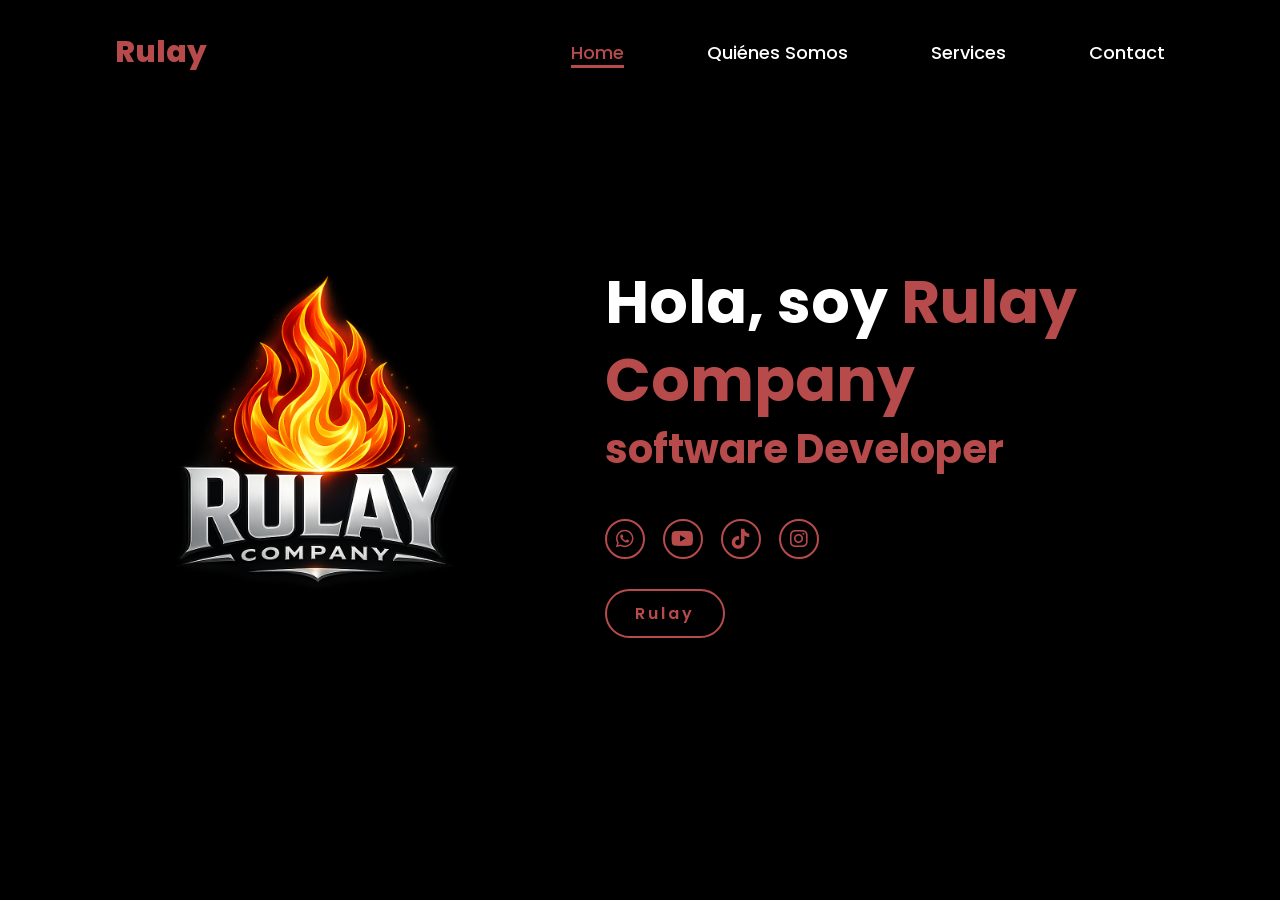
<file: index.html>
<!DOCTYPE html>
<html lang="en">
    
<head>
    <meta charset="UTF-8">
    <meta name="viewport" content="width=device-width, initial-scale=1.0">
    <link rel="stylesheet" href="https://cdnjs.cloudflare.com/ajax/libs/font-awesome/6.5.2/css/all.min.css">
    <link rel="stylesheet" href="style.css">
    <title>Rulay Company</title>
</head>
<body>
    <header>
        <a href="#" class="logo">Rulay </a>

        <nav>
            <a href="#" class="active"> Home</a>
            <a href="#" ></a>
            <a href="/Quiénes Somos/index.html" >Quiénes Somos</a>
            <a href="#" ></a>
            <a href="./pagina-mantenimiento/maintenance.html" >Services</a>
            <a href="#" ></a>
            <a href="#" >Contact</a>
        </nav>
    </header>
    <section class="home">
        <div class="home-img">
            <img src="./1.png" alt="">
        </div>
        <div class="home-content">
            <h1>Hola, soy <span>Rulay Company</span></h1>
            <h3 class="typing-text"> <span></span></h3>
            <p></p>
            <div class="social-icons">
                <a href="https://w.app/rulaycompany"><i class="fa-brands fa-whatsapp"></i></a>
                <a href="https://www.youtube.com/@Rulaycompany"><i class="fa-brands fa-youtube"></i></a>
                <a href="https://www.tiktok.com/@rulay_company"><i class="fa-brands fa-tiktok"></i></a>
                <a href="https://www.instagram.com/rulaycompany/"><i class="fa-brands fa-instagram"></i></a>
                
            </div>
            <a href="./Quiénes Somos/index.html" class="btn">Rulay</a>
        </div>
    </section>
</body>
</html>
</file>
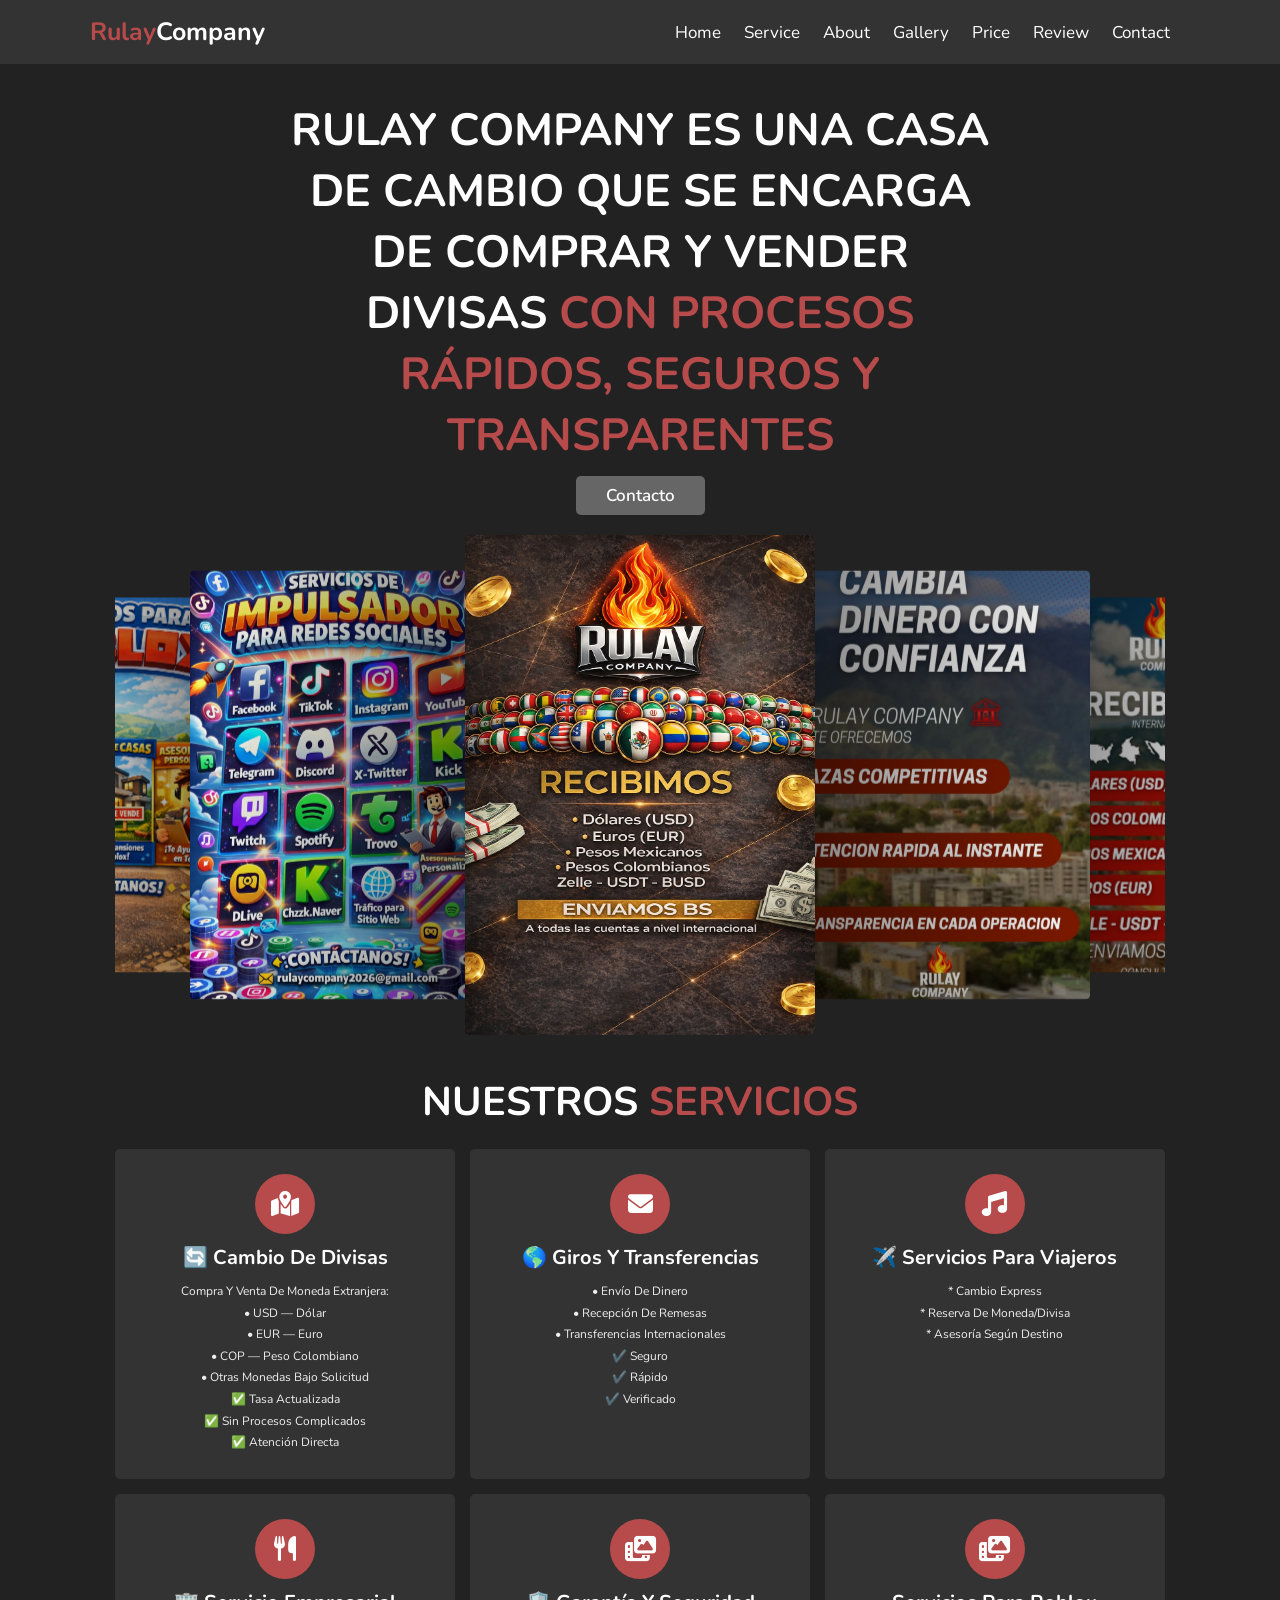
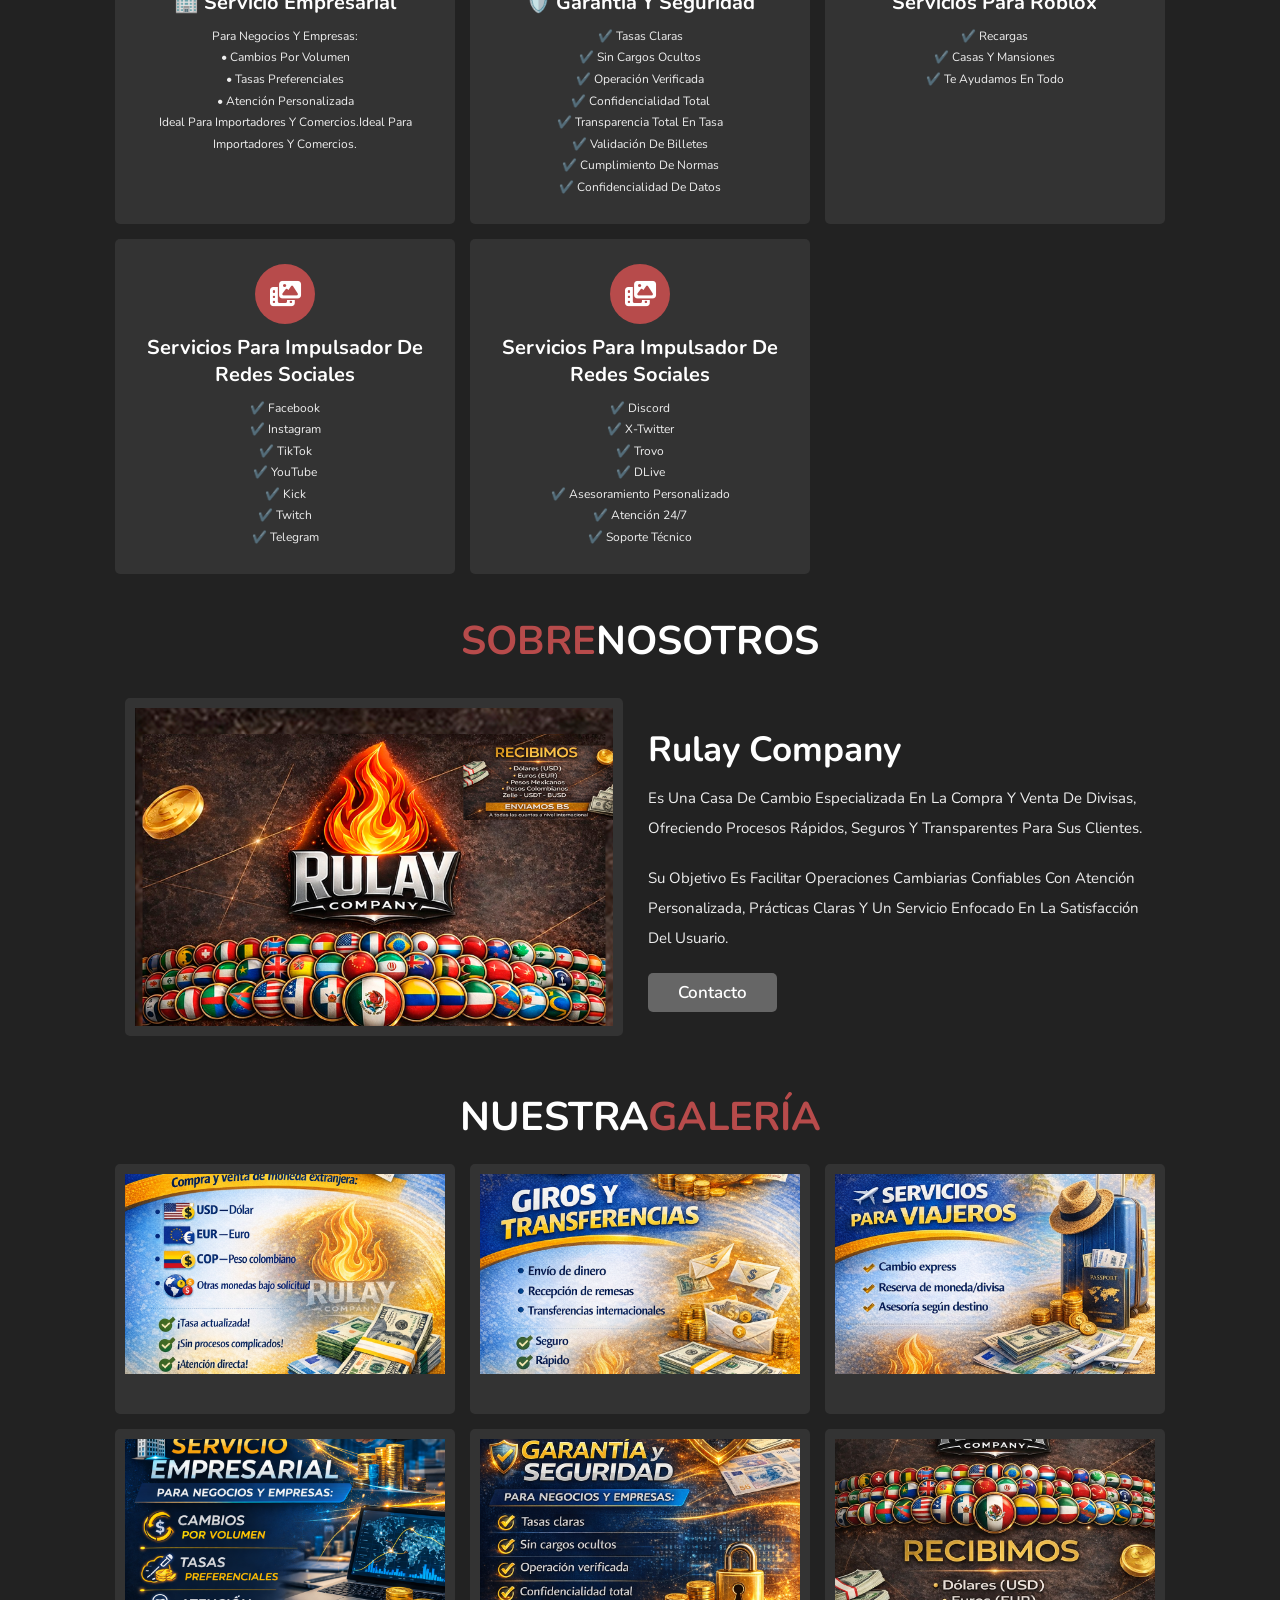
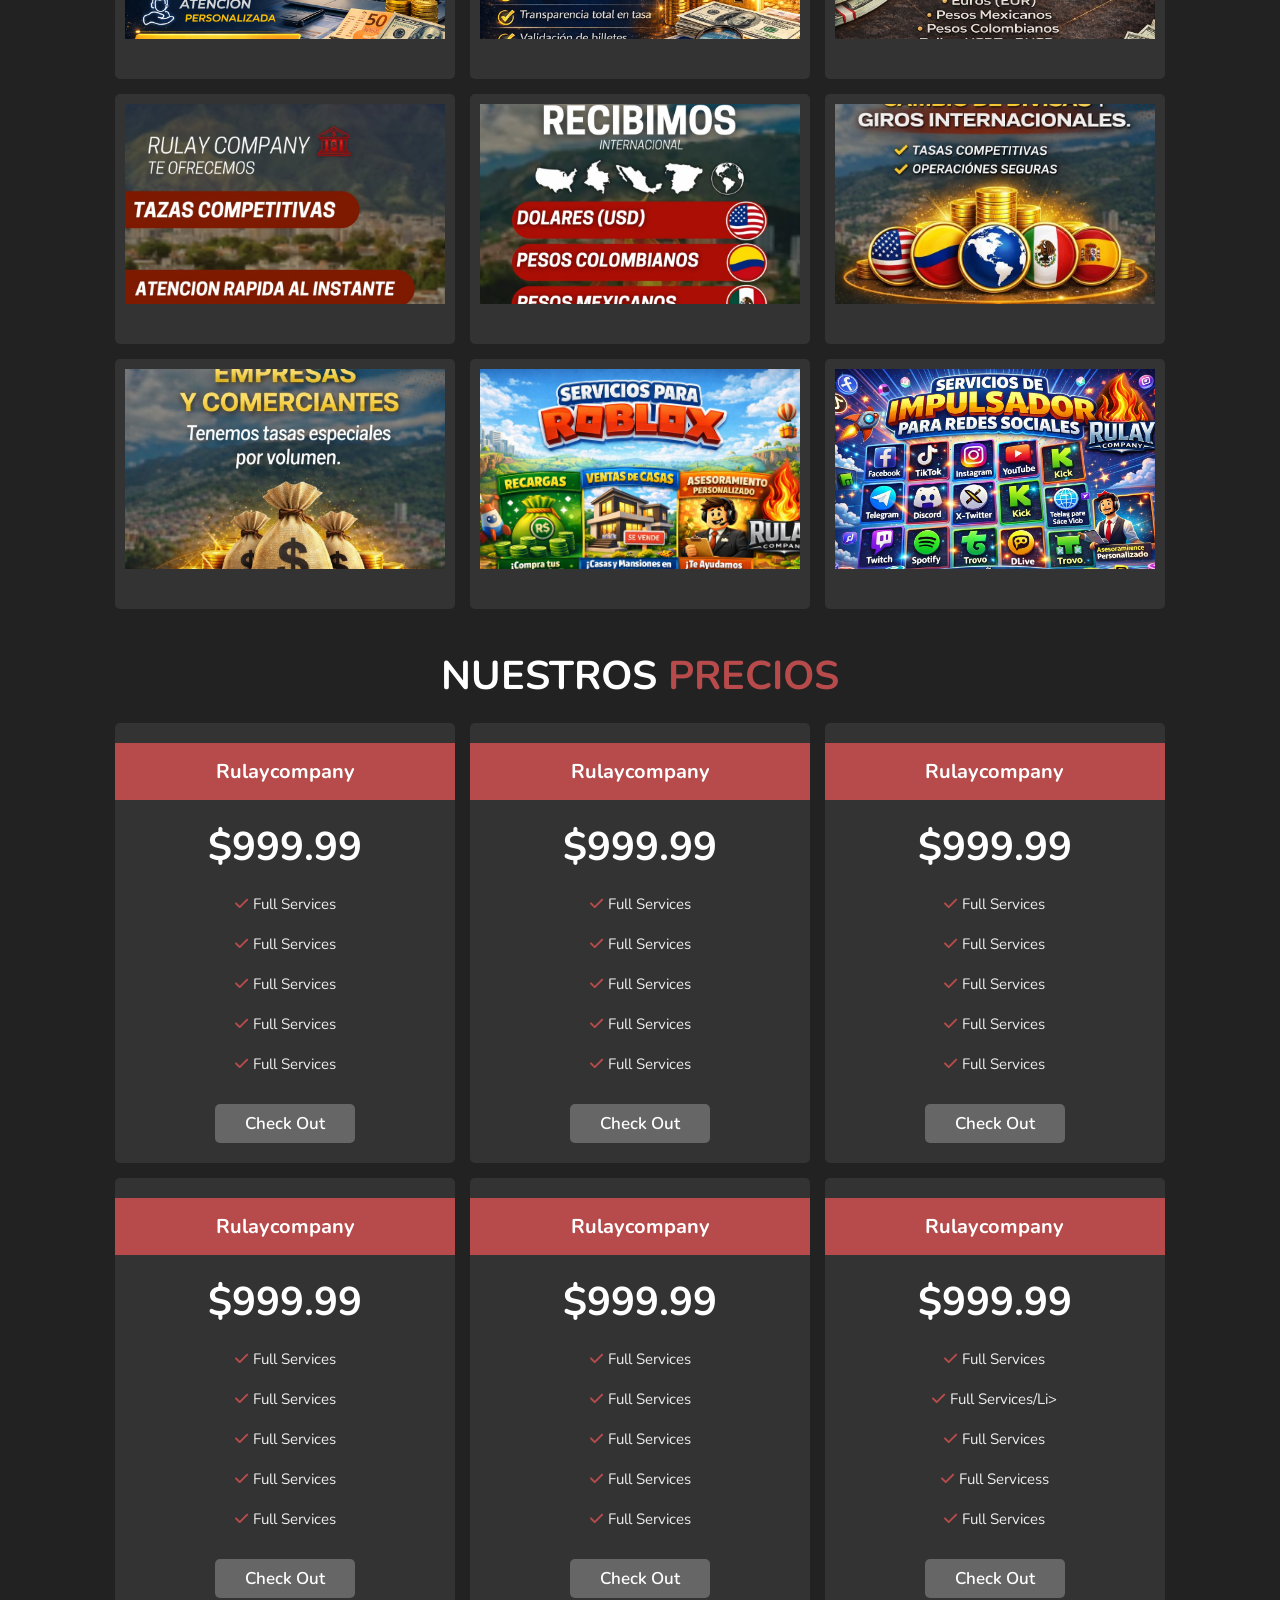
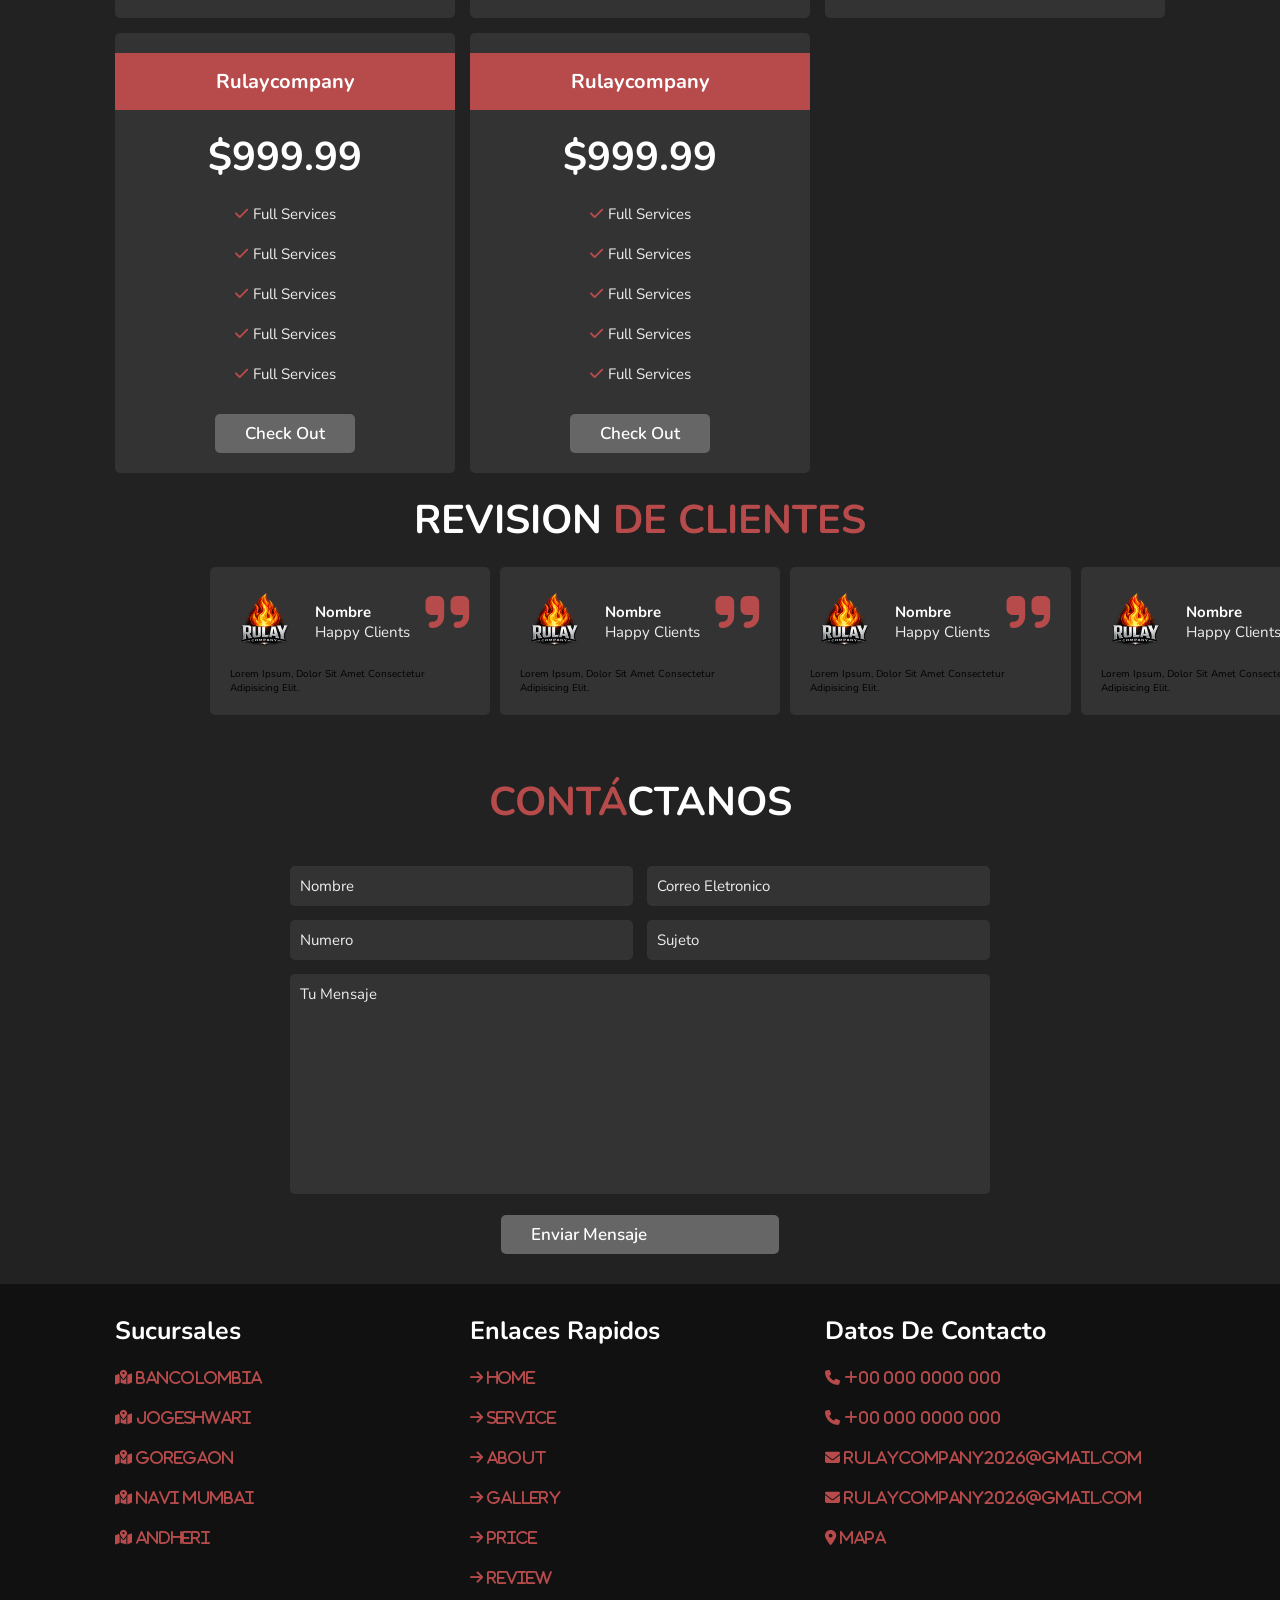
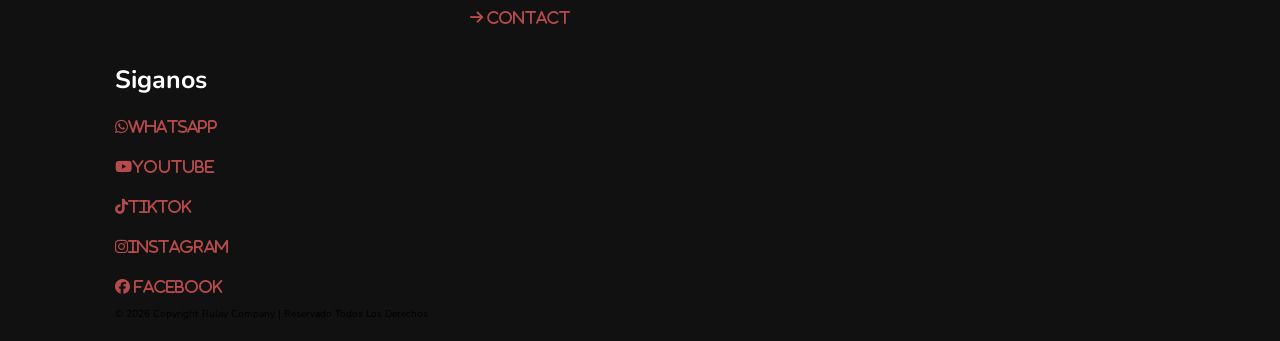
<file: Quiénes Somos/index.html>
<!DOCTYPE html>
<html lang="en">
<head>
    <meta charset="UTF-8">
    <meta http-equiv="x-UA-Compatible" content="IE-edge">
    <meta name="viewport" content="width= , initial-scale=1.0">
    <title>Rulay Company</title>

    <link rel="stylesheet" href="https://cdn.jsdelivr.net/npm/swiper@10/swiper-bundle.min.css"/>


    <link rel="stylesheet" href="https://cdnjs.cloudflare.com/ajax/libs/font-awesome/6.4.2/css/all.min.css">

    <link rel="stylesheet" href="css/style.css">

</head>
<body>

    <header class="header">

        <a href="#" class="logo"><span>Rulay</span>Company</a>
        <link rel="shortcut icon" href="./imagenes/Tech_savvy-removebg-preview.png" type="image/x-icon">

        <nav class="navbar">
            <a href="/index.html">home</a>
            <a href="service">service</a>
            <a href="about">about</a>
            <a href="gallery">gallery</a>
            <a href="price">price</a>
            <a href="review">review</a>
            <a href="https://w.app/rulaycompany">contact</a>
        </nav>

        <div id="menu-bars" class="fas fa-bars"></div>

    </header>

    <section class="home" id="home">
 
        <div class="content">
            <h3>Rulay Company es una casa de cambio que se encarga de comprar y vender divisas <span> con procesos rápidos, seguros y transparentes   </span></h3>

            <a href="https://wa.me/message/JKWESGCBJ3YZD1" class="btn">contacto</a>
        </div>
        
        <div class="swiper mySwiper home-slider">
            <div class="swiper-wrapper">
                <div class="swiper-slide"><img src="./imagenes/000.jpeg" alt=""></div>
                <div class="swiper-slide"><img src="./imagenes/main.jpeg" alt=""></div>
                <div class="swiper-slide"><img src="./imagenes/mai.jpeg" alt=""></div>
                <div class="swiper-slide"><img src="./imagenes/ma.jpeg" alt=""></div>
                <div class="swiper-slide"><img src="./imagenes/m.jpeg" alt=""></div>
                <div class="swiper-slide"><img src="./imagenes/222.png" alt=""></div> 
                <div class="swiper-slide"><img src="./imagenes/333.png" alt=""></div>
            </div>
        </div>
    </section>

    <section class="service" id="service">
        <h1 class="heading"> nuestros <span>servicios</span></h1>

        <div class="box-container">
            <div class="box">
                <i class="fas fa-map-marked-alt"></i>
                <h3>🔄 Cambio de Divisas</h3>
                <p>Compra y venta de moneda extranjera:</p>
                <p>• USD — Dólar</p>
                <p>• EUR — Euro</p>
                <p>• COP — Peso colombiano</p>
                <p>• Otras monedas bajo solicitud</p>
                <p>✅ Tasa actualizada</p>
                <p>✅ Sin procesos complicados</p>
                <p>✅ Atención directa</p>
            </div>

            <div class="box">
                <i class="fas fa-envelope"></i>
                <h3>🌎 Giros y Transferencias </h3>
                <p>• Envío de dinero</p>
                <p>• Recepción de remesas</p>
                <p>• Transferencias internacionales</p>
                <p>✔️ Seguro</p>
                <p>✔️ Rápido</p>
                <p>✔️ Verificado</p>
            </div>

            <div class="box">
                <i class="fas fa-music"></i>
                <h3>✈️ Servicios para Viajeros</h3>
                <p>* Cambio express </p>
                <p>* Reserva de moneda/divisa</p>
                <p>* Asesoría según destino</p>
            </div>
            
            <div class="box">
                <i class="fas fa-utensils"></i>
                <h3>🏢 Servicio Empresarial</h3>
                <p>Para negocios y empresas:</p>
                <p>• Cambios por volumen</p>
                <p>• Tasas preferenciales</p>
                <p>• Atención personalizada</p>
                <p>Ideal para importadores y comercios.Ideal para importadores y comercios.</p>
            </div>
            
            <div class="box">
                <i class="fas fa-photo-video"></i>
                <h3>🛡️ Garantía y Seguridad</h3>
                <p>✔️ Tasas claras </p>
                <p>✔️ Sin cargos ocultos </p>
                <p>✔️ Operación verificada </p>
                <p>✔️ Confidencialidad total </p>
                <p>✔️ Transparencia total en tasa </p>
                <p>✔️ Validación de billetes </p>
                <p>✔️ Cumplimiento de normas </p>
                <p>✔️ Confidencialidad de datos </p>
            </div>
            
            <div class="box">
                <i class="fas fa-photo-video"></i>
                <h3>Servicios Para Roblox </h3>
                <p>✔️ Recargas</p>
                <p>✔️ Casas y Mansiones</p>
                <p>✔️ Te Ayudamos en Todo</p>
                <p></p>
            </div>

            <div class="box">
                <i class="fas fa-photo-video"></i>
                <h3>Servicios Para Impulsador de Redes Sociales</h3>
                <p>✔️ Facebook</p>
                <p>✔️ Instagram</p>
                <p>✔️ TikTok</p>
                <p>✔️ YouTube</p>
                <p>✔️ Kick</p>
                <p>✔️ Twitch</p>
                <p>✔️ Telegram</p>
                <p></p>
            </div>

             <div class="box">
                <i class="fas fa-photo-video"></i>
                <h3>Servicios Para Impulsador de Redes Sociales</h3>
                
                <p>✔️ Discord</p>
                <p>✔️ X-Twitter</p>
                <p>✔️ Trovo</p>
                <p>✔️ DLive</p>
                <p>✔️ Asesoramiento Personalizado</p>
                <p>✔️ Atención 24/7</p>
                <p>✔️ Soporte Técnico</p>
                <p></p>
            </div>

          
        </div>
    </section>
    
    <section class="about" id="about">

        <h1 class="heading"><span>sobre</span>nosotros</h1>

        <div class="row">

            <div class="image">
                <img src="./imagenes/00.png" alt="">
            </div>

            <div class="content">
                <h3>Rulay Company</h3>
                <p>es una casa de cambio especializada en la compra y venta de divisas, ofreciendo procesos rápidos, seguros y transparentes para sus clientes.</p>
                <p>Su objetivo es facilitar operaciones cambiarias confiables con atención personalizada, prácticas claras y un servicio enfocado en la satisfacción del usuario.</p>
                <a href="https://wa.me/message/JKWESGCBJ3YZD1" class="btn">contacto</a>
            </div>
        </div>
    </section>

    <section class="gallery" id="gallery">

        <h1 class="heading">nuestra<span>galería</span></h1>


        <div class="box-container">

            <div class="box">
                <img src="./imagenes/Servicios/Cambio de Divisas.png" alt="">
                <h3 class="title">COMPRA Y VENTA </h3>
                <div class="icons">
                    <a href="#" class="fas fa-heart"></a>
                    <a href="#" class="fas fa-share"></a>
                    <a href="#" class="fas fa-eye"></a>
                </div>
            </div>

            <div class="box">
                <img src="./imagenes/Servicios/Giros y Transferencias.png" alt="">
                <h3 class="title">GIROS INTERNACIONALES </h3>
                <div class="icons">
                    <a href="#" class="fas fa-heart"></a>
                    <a href="#" class="fas fa-share"></a>
                    <a href="#" class="fas fa-eye"></a>
                </div>
            </div>

            <div class="box">
                <img src="./imagenes/Servicios/Servicios para Viajeros.png" alt="">
                <h3 class="title">SERVICIOS PARA VIAJEROS </h3>
                <div class="icons">
                    <a href="#" class="fas fa-heart"></a>
                    <a href="#" class="fas fa-share"></a>
                    <a href="#" class="fas fa-eye"></a>
                </div>
            </div>

            <div class="box">
                <img src="./imagenes/Servicios/Servicio Empresarial 1.png" alt="">
                <h3 class="title">SERVICIOS EMPRESARIAL </h3>
                <div class="icons">
                    <a href="#" class="fas fa-heart"></a>
                    <a href="#" class="fas fa-share"></a>
                    <a href="#" class="fas fa-eye"></a>
                </div>
            </div>

            <div class="box">
                <img src="./imagenes/Servicios/Garantía y Seguridad.png" alt="">
                <h3 class="title">GARANTIA Y SEGURIDAD </h3>
                <div class="icons">
                    <a href="#" class="fas fa-heart"></a>
                    <a href="#" class="fas fa-share"></a>
                    <a href="#" class="fas fa-eye"></a>
                </div>
            </div>

            <div class="box">
                <img src="imagenes/000.jpeg" alt="">
                <h3 class="title">RECIBIMOS</h3>
                <div class="icons">
                    <a href="#" class="fas fa-heart"></a>
                    <a href="#" class="fas fa-share"></a>
                    <a href="#" class="fas fa-eye"></a>
                </div>
            </div>

            <div class="box">
                <img src="imagenes/main.jpeg" alt="">
                <h3 class="title">TAZAS COMPETITIVAS </h3>
                <div class="icons">
                    <a href="#" class="fas fa-heart"></a>
                    <a href="#" class="fas fa-share"></a>
                    <a href="#" class="fas fa-eye"></a>
                </div>
            </div>

            <div class="box">
                <img src="imagenes/mai.jpeg" alt="">
                <h3 class="title">RECIBIMOS </h3>
                <div class="icons">
                    <a href="#" class="fas fa-heart"></a>
                    <a href="#" class="fas fa-share"></a>
                    <a href="#" class="fas fa-eye"></a>
                </div>
            </div>

            <div class="box">
                <img src="imagenes/ma.jpeg" alt="">
                <h3 class="title">GIROS INTERNACIONALES</h3>
                <div class="icons">
                    <a href="#" class="fas fa-heart"></a>
                    <a href="#" class="fas fa-share"></a>
                    <a href="#" class="fas fa-eye"></a>
                </div>
            </div>

            <div class="box">
                <img src="imagenes/m.jpeg" alt="">
                <h3 class="title">SERVICIOS EMPRESARIAL</h3>
                <div class="icons">
                    <a href="#" class="fas fa-heart"></a>
                    <a href="#" class="fas fa-share"></a>
                    <a href="#" class="fas fa-eye"></a>
                </div>
            </div>

            <div class="box">
                <img src="imagenes/22.png" alt="">
                <h3 class="title">ROBLOX</h3>
                <div class="icons">
                    <a href="#" class="fas fa-heart"></a>
                    <a href="#" class="fas fa-share"></a>
                    <a href="#" class="fas fa-eye"></a>
                </div>
            </div>

            <div class="box">
                <img src="imagenes/33.png" alt="">
                <h3 class="title">REDES SOCIALES</h3>
                <div class="icons">
                    <a href="#" class="fas fa-heart"></a>
                    <a href="#" class="fas fa-share"></a>
                    <a href="#" class="fas fa-eye"></a>
                </div>
            </div>


        </div>
    </section>

    <section class="price" id="price">
        
        <h1 class="heading"> nuestros <span>precios</span></h1>

        <div class="box-container">

            <div class="box">
                <h3 class="title">rulaycompany</h3>
                <h3 class="amount">$999.99</h3>
                <ul>
                    <li><i class="fas fa-check"></i>full services</li>
                    <li><i class="fas fa-check"></i>full services</li>
                    <li><i class="fas fa-check"></i>full services</li>
                    <li><i class="fas fa-check"></i>full services</li>
                    <li><i class="fas fa-check"></i>full services</li>
                </ul>
                <a href="#" class="btn">check out</a>
            </div>

            <div class="box">
                <h3 class="title">rulaycompany</h3>
                <h3 class="amount">$999.99</h3>
                <ul>
                    <li><i class="fas fa-check"></i>full services</li>
                    <li><i class="fas fa-check"></i>full services</li>
                    <li><i class="fas fa-check"></i>full services</li>
                    <li><i class="fas fa-check"></i>full services</li>
                    <li><i class="fas fa-check"></i>full services</li>
                </ul>
                <a href="#" class="btn">check out</a>
            </div>

            <div class="box">
                <h3 class="title">rulaycompany</h3>
                <h3 class="amount">$999.99</h3>
                <ul>
                    <li><i class="fas fa-check"></i>full services</li>
                    <li><i class="fas fa-check"></i>full services</li>
                    <li><i class="fas fa-check"></i>full services</li>
                    <li><i class="fas fa-check"></i>full services</li>
                    <li><i class="fas fa-check"></i>full services</li>
                </ul>
                <a href="#" class="btn">check out</a>
            </div>

            <div class="box">
                <h3 class="title">rulaycompany</h3>
                <h3 class="amount">$999.99</h3>
                <ul>
                    <li><i class="fas fa-check"></i>full services</li>
                    <li><i class="fas fa-check"></i>full services</li>
                    <li><i class="fas fa-check"></i>full services</li>
                    <li><i class="fas fa-check"></i>full services</li>
                    <li><i class="fas fa-check"></i>full services</li>
                </ul>
                <a href="#" class="btn">check out</a>
            </div>

            <div class="box">
                <h3 class="title">rulaycompany</h3>
                <h3 class="amount">$999.99</h3>
                <ul>
                    <li><i class="fas fa-check"></i>full services</li>
                    <li><i class="fas fa-check"></i>full services</li>
                    <li><i class="fas fa-check"></i>full services</li>
                    <li><i class="fas fa-check"></i>full services</li>
                    <li><i class="fas fa-check"></i>full services</li>
                </ul>
                <a href="#" class="btn">check out</a>
            </div>

            <div class="box">
                <h3 class="title">rulaycompany</h3>
                <h3 class="amount">$999.99</h3>
                <ul>
                    <li><i class="fas fa-check"></i>full services</li>
                    <li><i class="fas fa-check"></i>full services/li>
                    <li><i class="fas fa-check"></i>full services</li>
                    <li><i class="fas fa-check"></i>full servicess</li>
                    <li><i class="fas fa-check"></i>full services</li>
                </ul>
                <a href="#" class="btn">check out</a>
            </div>

            <div class="box">
                <h3 class="title">rulaycompany</h3>
                <h3 class="amount">$999.99</h3>
                <ul>
                    <li><i class="fas fa-check"></i>full services</li>
                    <li><i class="fas fa-check"></i>full services</li>
                    <li><i class="fas fa-check"></i>full services</li>
                    <li><i class="fas fa-check"></i>full services</li>
                    <li><i class="fas fa-check"></i>full services</li>
                </ul>
                <a href="#" class="btn">check out</a>
            </div>

            <div class="box">
                <h3 class="title">rulaycompany
</h3>
                <h3 class="amount">$999.99</h3>
                <ul>
                    <li><i class="fas fa-check"></i>full services</li>
                    <li><i class="fas fa-check"></i>full services</li>
                    <li><i class="fas fa-check"></i>full services</li>
                    <li><i class="fas fa-check"></i>full services</li>
                    <li><i class="fas fa-check"></i>full services</li>
                </ul>
                <a href="#" class="btn">check out</a>
            </div>
            
        </div>

        <section class="reivew" id="review">

            <h1 class="heading">revision  <span>de Clientes</span></h1>

            <div class="review-slider swiper-container">

                <div class="swiper-wrapper">

                    <div class="swiper-slide box">
                        <i class="fas fa-quote-right"></i>
                        <div class="user">
                            <img src="./imagenes/1.png" alt="">
                            <div class="user-info">
                                <h3>Nombre</h3>
                                <span>happy clients</span>
                            </div>

                        </div>
                        <p>Lorem ipsum, dolor sit amet consectetur adipisicing elit. </p>
                    </div>

                    <div class="swiper-slide box">
                        <i class="fas fa-quote-right"></i>
                        <div class="user">
                            <img src="./imagenes/1.png" alt="">
                            <div class="user-info">
                                <h3>Nombre</h3>
                                <span>happy clients</span>
                            </div>

                        </div>
                        <p>Lorem ipsum, dolor sit amet consectetur adipisicing elit. </p>
                    </div>

                    <div class="swiper-slide box">
                        <i class="fas fa-quote-right"></i>
                        <div class="user">
                            <img src="./imagenes/1.png" alt="">
                            <div class="user-info">
                                <h3>Nombre</h3>
                                <span>happy clients</span>
                            </div>

                        </div>
                        <p>Lorem ipsum, dolor sit amet consectetur adipisicing elit. </p>
                    </div>

                    <div class="swiper-slide box">
                        <i class="fas fa-quote-right"></i>
                        <div class="user">
                            <img src="./imagenes/1.png" alt="">
                            <div class="user-info">
                                <h3>Nombre</h3>
                                <span>happy clients</span>
                            </div>

                        </div>
                        <p>Lorem ipsum, dolor sit amet consectetur adipisicing elit. </p>
                    </div>

                    <div class="swiper-slide box">
                        <i class="fas fa-quote-right"></i>
                        <div class="user">
                            <img src="./imagenes/1.png" alt="">
                            <div class="user-info">
                                <h3>Nombre</h3>
                                <span>happy clients</span>
                            </div>

                        </div>
                        <p>Lorem ipsum, dolor sit amet consectetur adipisicing elit. </p>
                    </div>

                    <div class="swiper-slide box">
                        <i class="fas fa-quote-right"></i>
                        <div class="user">
                            <img src="./imagenes/1.png" alt="">
                            <div class="user-info">
                                <h3>Nombre</h3>
                                <span>happy clients</span>
                            </div>

                        </div>
                        <p>Lorem ipsum, dolor sit amet consectetur adipisicing elit. </p>
                    </div>

                    

                </div>
            </div>
        </section>

    </section>
    
<section class="contact" id="contact">

    <h1 class="heading"> <span>Contá</span>ctanos </h1>

    <form action="">
        <div class="inputBox">
            <input type="text" placeholder="Nombre">
            <input type="email" placeholder="correo eletronico">
        </div>
        <div class="inputBox">
            <input type="number" placeholder="numero">
            <input type="text" placeholder="sujeto">
        </div>
        <textarea name="" placeholder="tu mensaje" id="" cols="30" rows="10"></textarea>
        <input type="subtime" value="enviar mensaje" class="btn">
    </form>

</section>




<section class="footer">

    <div class="box-container">

        <div class="box">
            <h3>sucursales</h3>
            <a href="#"> <i class="fas fa-map-marked-alt"> Bancolombia </i></a>
            <a href="#"> <i class="fas fa-map-marked-alt"> jogeshwari </i></a>
            <a href="#"> <i class="fas fa-map-marked-alt"> goregaon </i></a>
            <a href="#"> <i class="fas fa-map-marked-alt"> navi mumbai </i></a>
            <a href="#"> <i class="fas fa-map-marked-alt"> andheri </i></a>
        </div>

        <div class="box">
            <h3>enlaces rapidos</h3>
            <a href="#"> <i class="fas fa-arrow-right"> home </i></a>
            <a href="#"> <i class="fas fa-arrow-right"> service </i></a>
            <a href="#"> <i class="fas fa-arrow-right"> about </i></a>
            <a href="#"> <i class="fas fa-arrow-right"> gallery </i></a>
            <a href="#"> <i class="fas fa-arrow-right"> price </i></a>
            <a href="#"> <i class="fas fa-arrow-right"> review </i></a>
            <a href="#"> <i class="fas fa-arrow-right"> contact </i></a>
        </div>

        <div class="box">
            <h3>datos de contacto</h3>
            <a href="#"> <i class="fas fa-phone"> +00 000 0000 000 </i></a>
            <a href="#"> <i class="fas fa-phone"> +00 000 0000 000 </i></a>
            <a href="rulaycompany2026@gmail.com"> <i class="fas fa-envelope"> rulaycompany2026@gmail.com</i></a>
            <a href="rulaycompany2026@gmail.com"> <i class="fas fa-envelope"> rulaycompany2026@gmail.com </i></a>
            <a href="#"> <i class="fas fa-map-marker-alt"> mapa </i></a>
        </div>
        
        <div class="box">
            <h3>siganos</h3>
            

            <a href="https://w.app/rulaycompany"><i class="fa-brands fa-whatsapp">whatsapp</i></a>
             <a href="https://www.youtube.com/@Rulaycompany"><i class="fa-brands fa-youtube">YouTube</i></a>
                <a href="https://www.tiktok.com/@rulay_company"><i class="fa-brands fa-tiktok">TikTok</i></a>
                <a href="https://www.instagram.com/rulaycompany/"><i class="fa-brands fa-instagram">instagram </i></a>
                <a href="#"> <i class="fab fa-facebook"> facebook </i></a>
        </div>

    </div>

    <div class="credit"> © 2026 copyright<span> Rulay Company</span> | reservado todos los derechos</div>

</section>

<div class="theme-toggler">

    <div class="toggle-btn">
        <i class="fas fa-cog"></i>
    </div>

    <h3>choose color</h3>

    <div class="buttons">
        <div class="theme-btn" style="background-color: #3867d6;"></div>
        <div class="theme-btn" style="background-color: #f7b731;"></div>
        <div class="theme-btn" style="background-color: #ff0033;"></div>
        <div class="theme-btn" style="background-color: #20bf6b;"></div>
        <div class="theme-btn" style="background-color: #fa8231;"></div>
        <div class="theme-btn" style="background-color: #0ae9d6;"></div>
    </div>

</div>
    <script src="https://cdn.jsdelivr.net/npm/swiper@10/swiper-bundle.min.js"></script>

    <script src="js/script.js"></script>

</body>
</html>
</file>
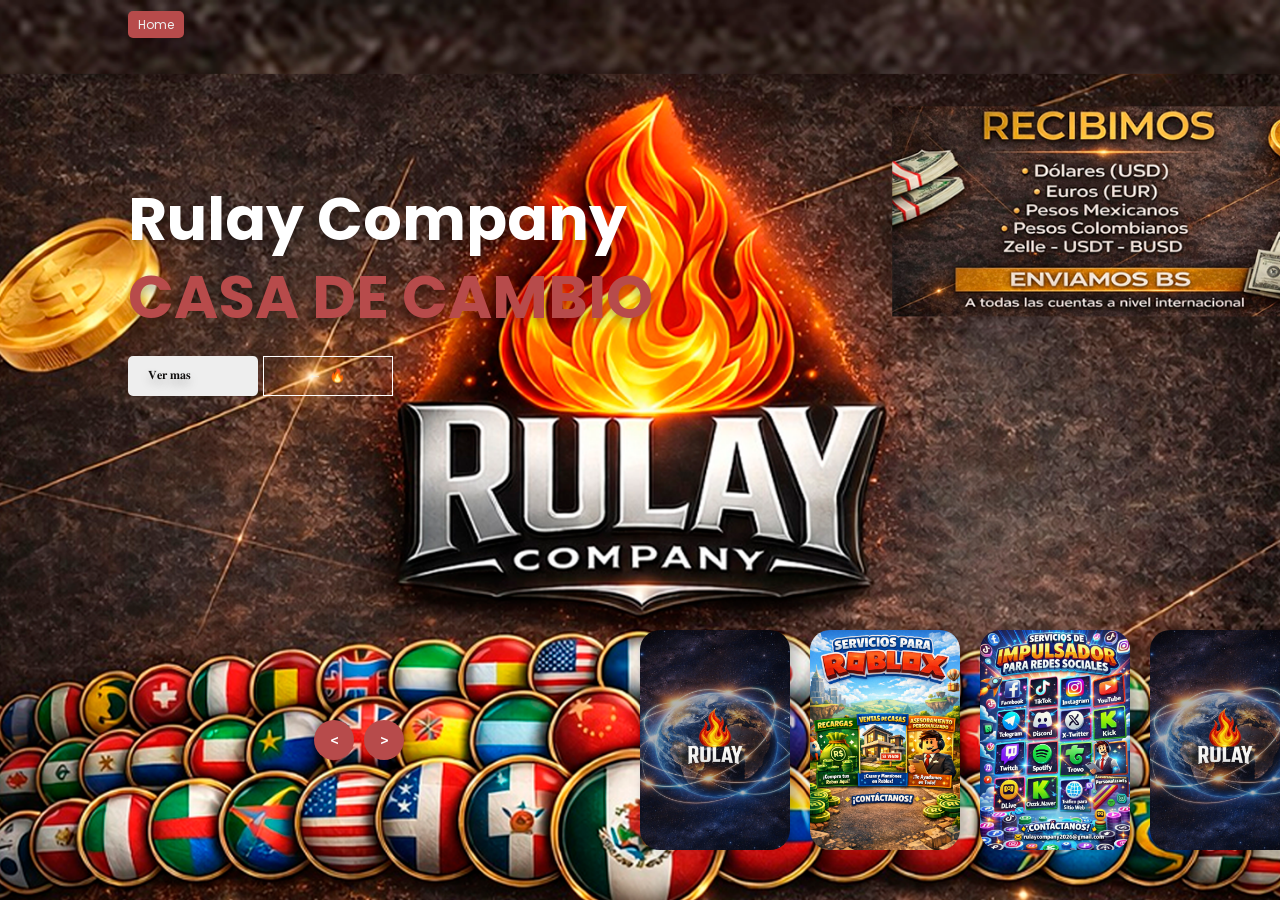
<file: Services/index.html>
<!DOCTYPE html>
<html lang="en">
<head>
    <meta charset="UTF-8">
    <meta name="viewport" content="width=device-width, initial-scale=1.0">
    <title>Rulay Company</title>
    <link rel="stylesheet" href="style.css">
</head>
<body>

    <header>
        <nav>
            <a href="/Rulay/index.html" class="active">Home</a>
            <a href="#"></a>
            <a href="#"></a>
            <a href="#"></a>
            <a href="#"></a>
        </nav>
    </header>


    
    <div class="slider">


        <div class="list">

            <div class="item">
                <img src="./image/00.png" alt="">

                <div class="content">
                    <div class="title">Rulay Company</div>
                    <div class="type">CASA DE CAMBIO</div>
                    <div class="description">

                    </div>
                    <div class="button">
                        <a href="#" class="button-link">𝐕𝐞𝐫 𝐦𝐚𝐬</a><button>← 🔥</button>
                    </div>
                </div>
            </div>

             <div class="item">
                <img src="./image/00.jpeg" alt="">

                <div class="content">
                    <div class="title">Rulay Company</div>
                    <div class="type">CASA DE CAMBIO</div>
                    <div class="description">
                        
                    </div>
                    <div class="button">
                        <a href="#" class="button-link">𝐕𝐞𝐫 𝐦𝐚𝐬</a><button>← 🔥</button>
                    </div>
                </div>
            </div>

            <div class="item">
                <img src="./image/2.png" alt="">

                <div class="content">
                    <div class="title">Rulay Company</div>
                    <div class="type">ROBLOX</div>
                    <div class="description">
                        
                    </div>
                    <div class="button">
                        <a href="./Casas de Roblox/index.html" class="button-link">𝐕𝐞𝐫 𝐦𝐚𝐬</a><button>← 🔥</button>
                    </div>
                    
                </div>
            </div>

            <div class="item">
                <img src="./image/3.png" alt="">

                <div class="content">
                    <div class="title">Rulay Company</div>
                    <div class="type">RED SOCIAL</div>
                    <div class="description">
                    </div>
                    <div class="button">
                        <a href="#" class="button-link">𝐕𝐞𝐫 𝐦𝐚𝐬</a><button>← 🔥</button>
                    </div>
                </div>
            </div>

           

        </div>


        <div class="thumbnail">

            <div class="item">
                <img src="./image/11.jpeg" alt="">
            </div>
             <div class="item">
                <img src="./image/11.jpeg" alt="">
            </div>
            <div class="item">
                <img src="./image/222.png" alt="">
            </div>
            <div class="item">
                <img src="./image/333.png" alt="">
            </div>
           

        </div>


        <div class="nextPrevArrows">
            <button class="prev"> < </button>
            <button class="next"> > </button>
        </div>


    </div>





    <script src="app.js"></script>
</body>
</html>
</file>
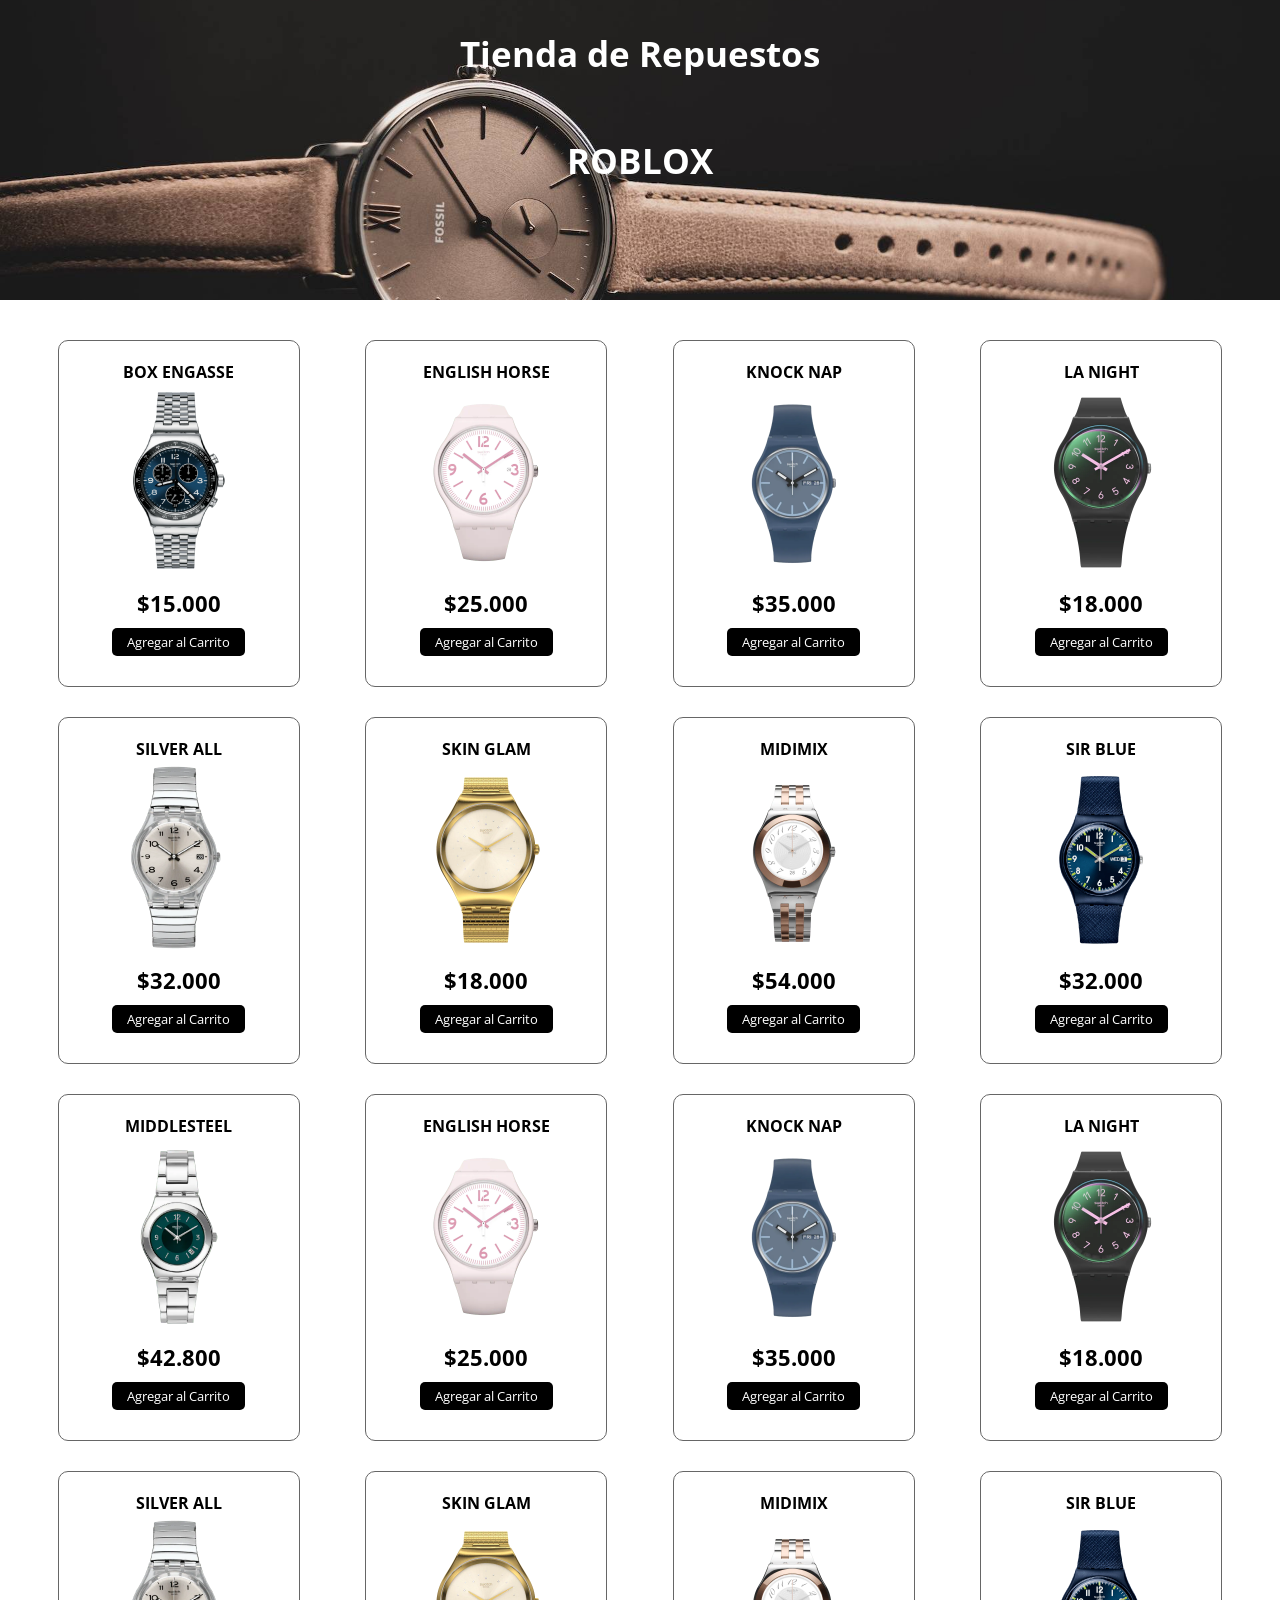
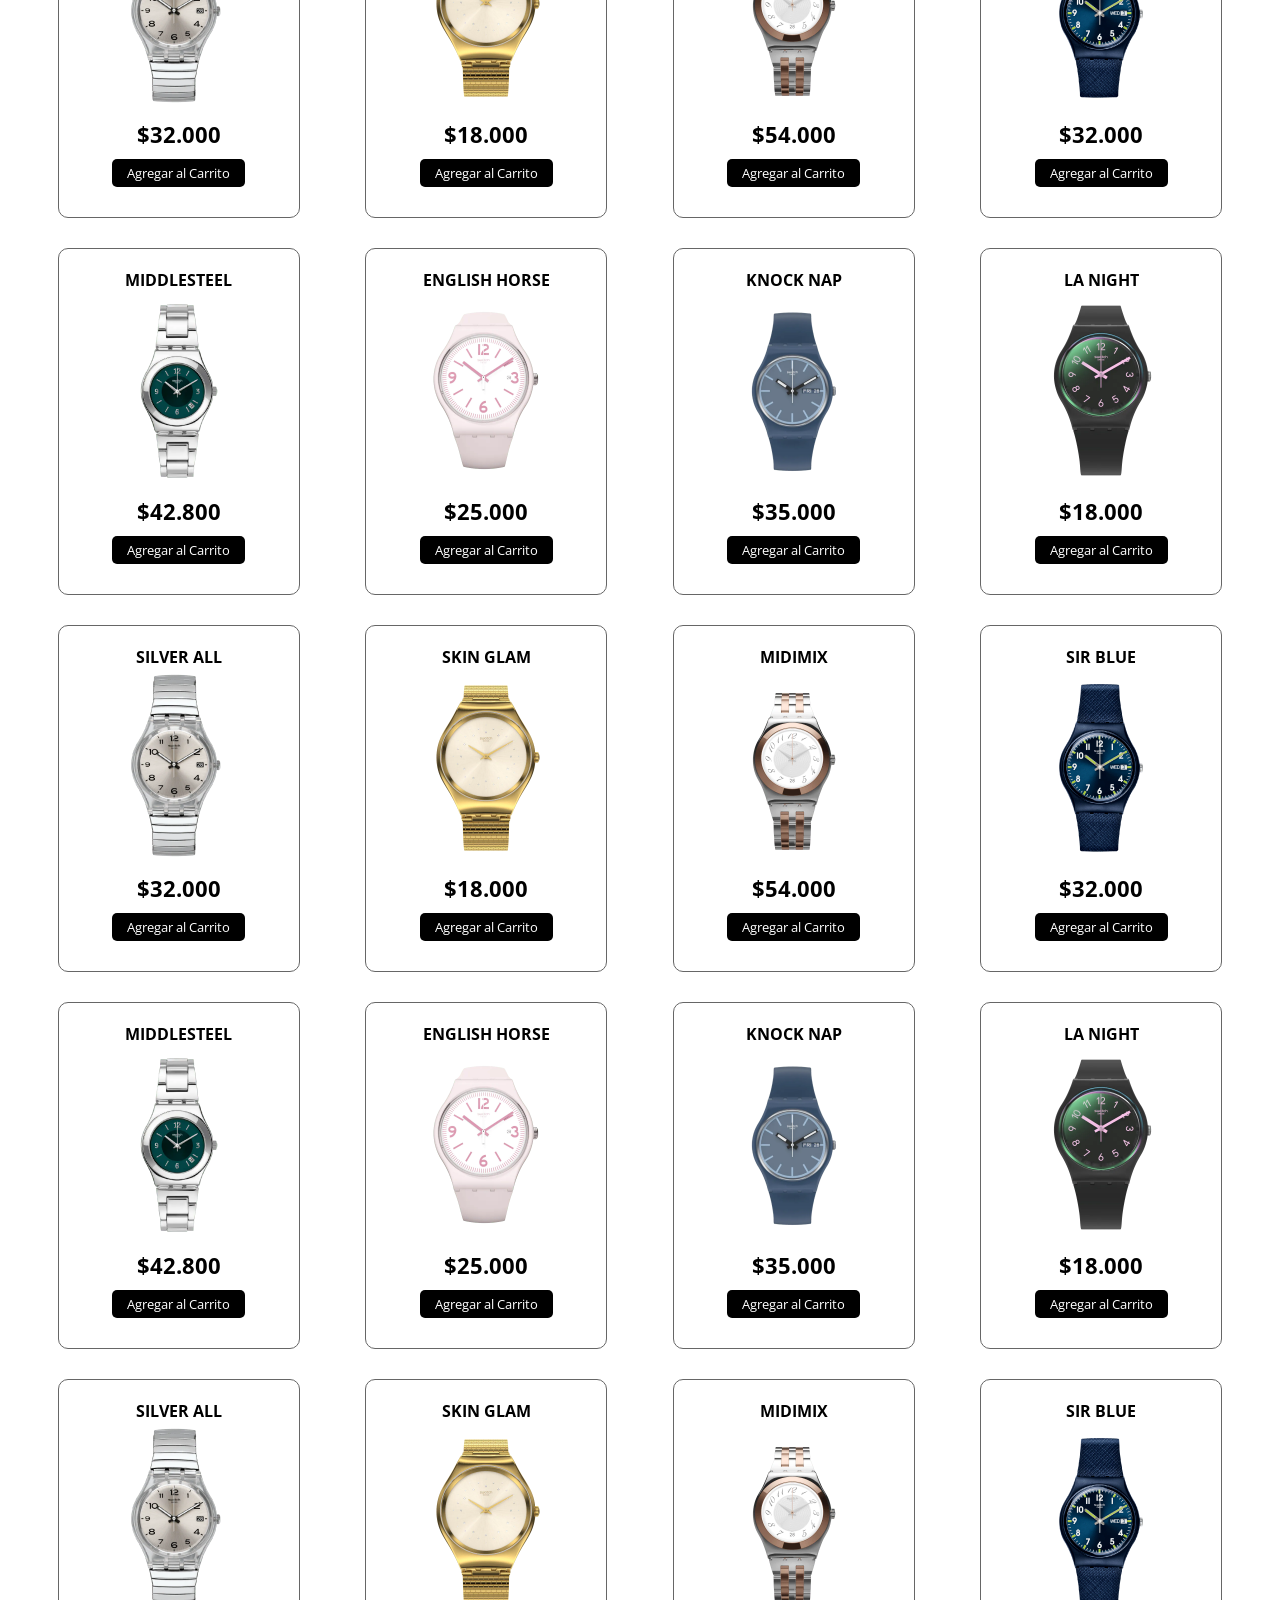
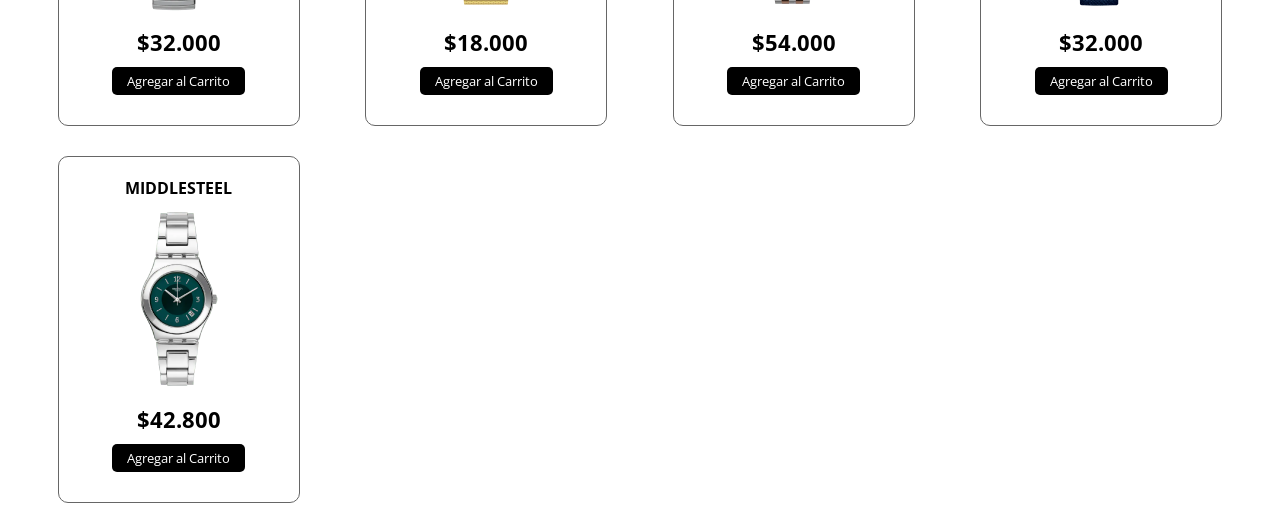
<file: Services/Casas de Roblox/index.html>
<!DOCTYPE html>
<html lang="es">
<head>
    <meta charset="UTF-8">
    <meta http-equiv="X-UA-Compatible" content="IE=edge">
    <meta name="viewport" content="width=device-width, initial-scale=1.0">
    <link rel="stylesheet" href="https://cdnjs.cloudflare.com/ajax/libs/font-awesome/6.2.1/css/all.min.css" integrity="sha512-MV7K8+y+gLIBoVD59lQIYicR65iaqukzvf/nwasF0nqhPay5w/9lJmVM2hMDcnK1OnMGCdVK+iQrJ7lzPJQd1w==" crossorigin="anonymous" referrerpolicy="no-referrer" />
    <link rel="stylesheet" href="estilo.css">
    <script src="app.js" async></script>
    <title>Rulay Company</title>
</head>
<body>
    <header>
        <h1>Tienda de Repuestos</h1>
         <h1>ROBLOX</h1>
    </header>
    <section class="contenedor">
        <!-- Contenedor de elementos -->
        <div class="contenedor-items">
            <div class="item">
                <span class="titulo-item">Box Engasse</span>
                <img src="img/boxengasse.png" alt="" class="img-item">
                <span class="precio-item">$15.000</span>
                <button class="boton-item">Agregar al Carrito</button>
            </div>
            <div class="item">
                <span class="titulo-item">English Horse</span>
                <img src="img/englishrose.png" alt="" class="img-item">
                <span class="precio-item">$25.000</span>
                <button class="boton-item">Agregar al Carrito</button>
            </div>
            <div class="item">
                <span class="titulo-item">Knock Nap</span>
                <img src="img/knocknap.png" alt="" class="img-item">
                <span class="precio-item">$35.000</span>
                <button class="boton-item">Agregar al Carrito</button>
            </div>
            <div class="item">
                <span class="titulo-item">La Night</span>
                <img src="img/lanight.png" alt="" class="img-item">
                <span class="precio-item">$18.000</span>
                <button class="boton-item">Agregar al Carrito</button>
            </div>
            <div class="item">
                <span class="titulo-item">Silver All</span>
                <img src="img/silverall.png" alt="" class="img-item">
                <span class="precio-item">$32.000</span>
                <button class="boton-item">Agregar al Carrito</button>
            </div>
            <div class="item">
                <span class="titulo-item">Skin Glam</span>
                <img src="img/skinglam.png" alt="" class="img-item">
                <span class="precio-item">$18.000</span>
                <button class="boton-item">Agregar al Carrito</button>
            </div>
            <div class="item">
                <span class="titulo-item">Midimix</span>
                <img src="img/midimix.png" alt="" class="img-item">
                <span class="precio-item">$54.000</span>
                <button class="boton-item">Agregar al Carrito</button>
            </div>
            <div class="item">
                <span class="titulo-item">Sir Blue</span>
                <img src="img/sirblue.png" alt="" class="img-item">
                <span class="precio-item">$32.000</span>
                <button class="boton-item">Agregar al Carrito</button>
            </div>
            <div class="item">
                <span class="titulo-item">Middlesteel</span>
                <img src="img/middlesteel.png" alt="" class="img-item">
                <span class="precio-item">$42.800</span>
                <button class="boton-item">Agregar al Carrito</button>
            </div>
            <div class="item">
                <span class="titulo-item">English Horse</span>
                <img src="img/englishrose.png" alt="" class="img-item">
                <span class="precio-item">$25.000</span>
                <button class="boton-item">Agregar al Carrito</button>
            </div>
            <div class="item">
                <span class="titulo-item">Knock Nap</span>
                <img src="img/knocknap.png" alt="" class="img-item">
                <span class="precio-item">$35.000</span>
                <button class="boton-item">Agregar al Carrito</button>
            </div>
            <div class="item">
                <span class="titulo-item">La Night</span>
                <img src="img/lanight.png" alt="" class="img-item">
                <span class="precio-item">$18.000</span>
                <button class="boton-item">Agregar al Carrito</button>
            </div>
            <div class="item">
                <span class="titulo-item">Silver All</span>
                <img src="img/silverall.png" alt="" class="img-item">
                <span class="precio-item">$32.000</span>
                <button class="boton-item">Agregar al Carrito</button>
            </div>
            <div class="item">
                <span class="titulo-item">Skin Glam</span>
                <img src="img/skinglam.png" alt="" class="img-item">
                <span class="precio-item">$18.000</span>
                <button class="boton-item">Agregar al Carrito</button>
            </div>
            <div class="item">
                <span class="titulo-item">Midimix</span>
                <img src="img/midimix.png" alt="" class="img-item">
                <span class="precio-item">$54.000</span>
                <button class="boton-item">Agregar al Carrito</button>
            </div>
            <div class="item">
                <span class="titulo-item">Sir Blue</span>
                <img src="img/sirblue.png" alt="" class="img-item">
                <span class="precio-item">$32.000</span>
                <button class="boton-item">Agregar al Carrito</button>
            </div>
            <div class="item">
                <span class="titulo-item">Middlesteel</span>
                <img src="img/middlesteel.png" alt="" class="img-item">
                <span class="precio-item">$42.800</span>
                <button class="boton-item">Agregar al Carrito</button>
            </div>
            <div class="item">
                <span class="titulo-item">English Horse</span>
                <img src="img/englishrose.png" alt="" class="img-item">
                <span class="precio-item">$25.000</span>
                <button class="boton-item">Agregar al Carrito</button>
            </div>
            <div class="item">
                <span class="titulo-item">Knock Nap</span>
                <img src="img/knocknap.png" alt="" class="img-item">
                <span class="precio-item">$35.000</span>
                <button class="boton-item">Agregar al Carrito</button>
            </div>
            <div class="item">
                <span class="titulo-item">La Night</span>
                <img src="img/lanight.png" alt="" class="img-item">
                <span class="precio-item">$18.000</span>
                <button class="boton-item">Agregar al Carrito</button>
            </div>
            <div class="item">
                <span class="titulo-item">Silver All</span>
                <img src="img/silverall.png" alt="" class="img-item">
                <span class="precio-item">$32.000</span>
                <button class="boton-item">Agregar al Carrito</button>
            </div>
            <div class="item">
                <span class="titulo-item">Skin Glam</span>
                <img src="img/skinglam.png" alt="" class="img-item">
                <span class="precio-item">$18.000</span>
                <button class="boton-item">Agregar al Carrito</button>
            </div>
            <div class="item">
                <span class="titulo-item">Midimix</span>
                <img src="img/midimix.png" alt="" class="img-item">
                <span class="precio-item">$54.000</span>
                <button class="boton-item">Agregar al Carrito</button>
            </div>
            <div class="item">
                <span class="titulo-item">Sir Blue</span>
                <img src="img/sirblue.png" alt="" class="img-item">
                <span class="precio-item">$32.000</span>
                <button class="boton-item">Agregar al Carrito</button>
            </div>
            <div class="item">
                <span class="titulo-item">Middlesteel</span>
                <img src="img/middlesteel.png" alt="" class="img-item">
                <span class="precio-item">$42.800</span>
                <button class="boton-item">Agregar al Carrito</button>
            </div>
            <div class="item">
                <span class="titulo-item">English Horse</span>
                <img src="img/englishrose.png" alt="" class="img-item">
                <span class="precio-item">$25.000</span>
                <button class="boton-item">Agregar al Carrito</button>
            </div>
            <div class="item">
                <span class="titulo-item">Knock Nap</span>
                <img src="img/knocknap.png" alt="" class="img-item">
                <span class="precio-item">$35.000</span>
                <button class="boton-item">Agregar al Carrito</button>
            </div>
            <div class="item">
                <span class="titulo-item">La Night</span>
                <img src="img/lanight.png" alt="" class="img-item">
                <span class="precio-item">$18.000</span>
                <button class="boton-item">Agregar al Carrito</button>
            </div>
            <div class="item">
                <span class="titulo-item">Silver All</span>
                <img src="img/silverall.png" alt="" class="img-item">
                <span class="precio-item">$32.000</span>
                <button class="boton-item">Agregar al Carrito</button>
            </div>
            <div class="item">
                <span class="titulo-item">Skin Glam</span>
                <img src="img/skinglam.png" alt="" class="img-item">
                <span class="precio-item">$18.000</span>
                <button class="boton-item">Agregar al Carrito</button>
            </div>
            <div class="item">
                <span class="titulo-item">Midimix</span>
                <img src="img/midimix.png" alt="" class="img-item">
                <span class="precio-item">$54.000</span>
                <button class="boton-item">Agregar al Carrito</button>
            </div>
            <div class="item">
                <span class="titulo-item">Sir Blue</span>
                <img src="img/sirblue.png" alt="" class="img-item">
                <span class="precio-item">$32.000</span>
                <button class="boton-item">Agregar al Carrito</button>
            </div>
            <div class="item">
                <span class="titulo-item">Middlesteel</span>
                <img src="img/middlesteel.png" alt="" class="img-item">
                <span class="precio-item">$42.800</span>
                <button class="boton-item">Agregar al Carrito</button>
            </div>
        </div>
        <!-- Carrito de Compras -->
        <div class="carrito" id="carrito">
            <div class="header-carrito">
                <h2>Tu Carrito</h2>
            </div>

            <div class="carrito-items">
                <!-- 
                <div class="carrito-item">
                    <img src="img/boxengasse.png" width="80px" alt="">
                    <div class="carrito-item-detalles">
                        <span class="carrito-item-titulo">Box Engasse</span>
                        <div class="selector-cantidad">
                            <i class="fa-solid fa-minus restar-cantidad"></i>
                            <input type="text" value="1" class="carrito-item-cantidad" disabled>
                            <i class="fa-solid fa-plus sumar-cantidad"></i>
                        </div>
                        <span class="carrito-item-precio">$15.000,00</span>
                    </div>
                   <span class="btn-eliminar">
                        <i class="fa-solid fa-trash"></i>
                   </span>
                </div>
                <div class="carrito-item">
                    <img src="img/skinglam.png" width="80px" alt="">
                    <div class="carrito-item-detalles">
                        <span class="carrito-item-titulo">Skin Glam</span>
                        <div class="selector-cantidad">
                            <i class="fa-solid fa-minus restar-cantidad"></i>
                            <input type="text" value="3" class="carrito-item-cantidad" disabled>
                            <i class="fa-solid fa-plus sumar-cantidad"></i>
                        </div>
                        <span class="carrito-item-precio">$18.000,00</span>
                    </div>
                   <button class="btn-eliminar">
                        <i class="fa-solid fa-trash"></i>
                   </button>
                </div>
                 -->
            </div>
            <div class="carrito-total">
                <div class="fila">
                    <strong>Tu Total</strong>
                    <span class="carrito-precio-total">
                        $120.000,00
                    </span>
                </div>
                <button class="btn-pagar">Pagar <i class="fa-solid fa-bag-shopping"></i> </button>
            </div>
        </div>
    </section>
</body>
</html>
</file>
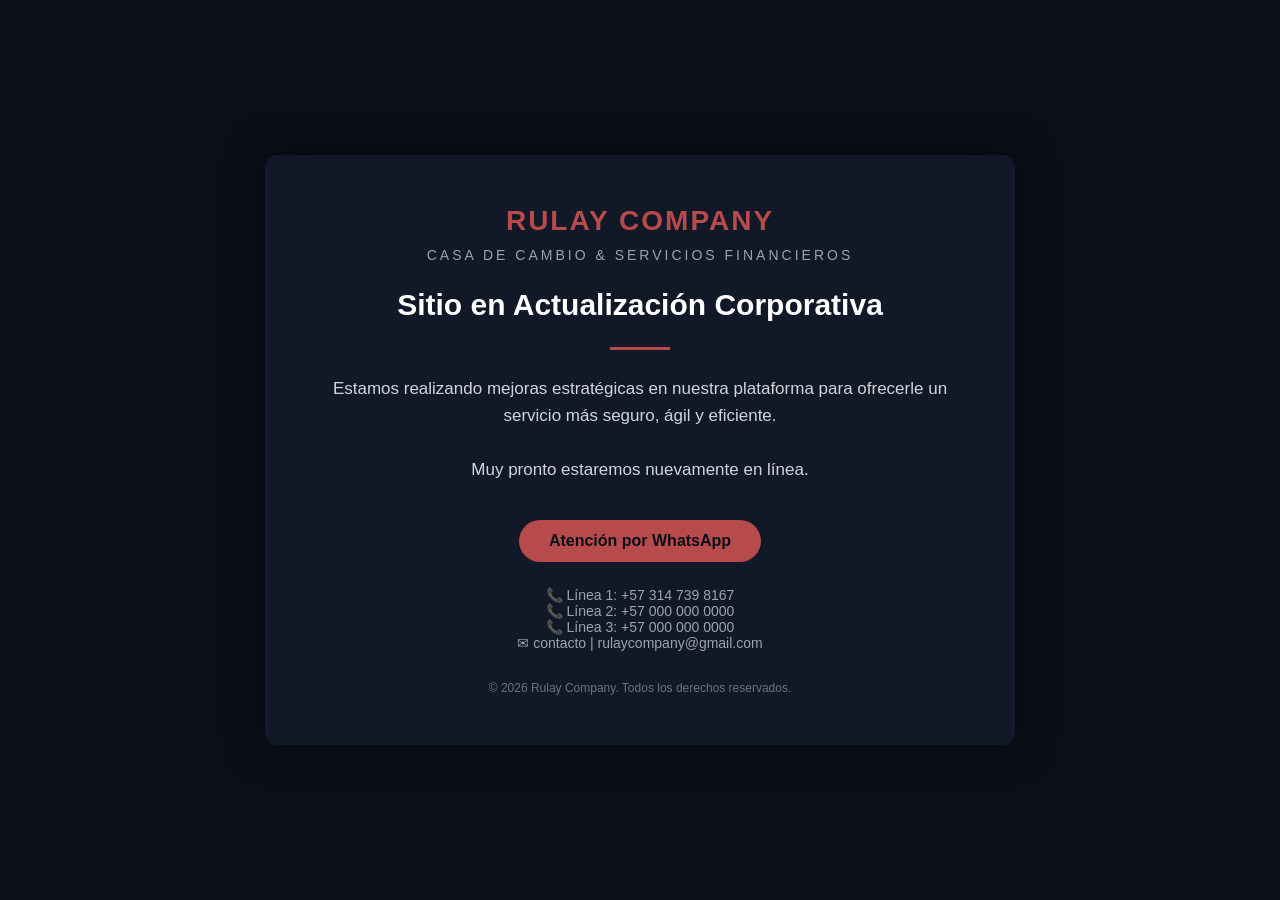
<file: pagina-mantenimiento/maintenance.html>
<!DOCTYPE html>
<html lang="es">
<head>
<meta charset="UTF-8">
<meta name="viewport" content="width=device-width, initial-scale=1.0">
<title>Rulay Company | Mantenimiento</title>

<style>
body{
    margin:0;
    font-family: 'Segoe UI', Arial, sans-serif;
    background-color:#0b0f1a;
    color:#ffffff;
    display:flex;
    justify-content:center;
    align-items:center;
    height:100vh;
}

.container{
    text-align:center;
    max-width:650px;
    padding:50px;
    background:#111827;
    border-radius:12px;
    box-shadow:0 0 40px rgba(0,0,0,0.6);
}

.logo{
    font-size:28px;
    font-weight:700;
    letter-spacing:2px;
    color:#b74b4b;
    margin-bottom:10px;
}

.subtitle{
    font-size:14px;
    color:#9ca3af;
    margin-bottom:25px;
    text-transform:uppercase;
    letter-spacing:3px;
}

h1{
    font-size:30px;
    margin-bottom:15px;
}

p{
    font-size:17px;
    color:#d1d5db;
    line-height:1.6;
}

.divider{
    width:60px;
    height:3px;
    background:#b74b4b;
    margin:25px auto;
}

.btn{
    display:inline-block;
    margin-top:20px;
    padding:12px 30px;
    background:#b74b4b;
    color:#0b0f1a;
    text-decoration:none;
    font-weight:bold;
    border-radius:30px;
    transition:0.3s;
}

.btn:hover{
    background:#b74b4b;
}

.contact{
    margin-top:25px;
    font-size:14px;
    color:#9ca3af;
}

.footer{
    margin-top:30px;
    font-size:12px;
    color:#6b7280;
}
</style>
</head>

<body>

<div class="container">

    <div class="logo">RULAY COMPANY</div>
    <div class="subtitle">Casa de Cambio & Servicios Financieros</div>

    <h1>Sitio en Actualización Corporativa</h1>

    <div class="divider"></div>

    <p>
        Estamos realizando mejoras estratégicas en nuestra plataforma 
        para ofrecerle un servicio más seguro, ágil y eficiente.
        <br><br>
        Muy pronto estaremos nuevamente en línea.
    </p>

    <!-- CAMBIAR NUMERO -->
    <a href="https://wa.me/573147398167" class="btn" target="_blank">
        Atención por WhatsApp
    </a>

    <div class="contact">
        📞 Línea 1: +57 314 739 8167<br>
        📞 Línea 2: +57 000 000 0000<br>
        📞 Línea 3: +57 000 000 0000<br>
        ✉ contacto | rulaycompany@gmail.com
    </div>

    <div class="footer">
        © 2026 Rulay Company. Todos los derechos reservados.
    </div>

</div>

</body>
</html>
</file>
<file: style.css>
@import url('https://fonts.googleapis.com/css2?family=Poppins:wght@100;200;300;400;500;600&display=swap');

*{
    margin: 0;
    padding: 0;
    box-sizing: border-box;
    text-decoration: none;
    border: none;
    outline: none;
    font-family: 'Poppins', sans-serif;
}

html{
    font-size: 62.5%;
}

body{
    width: 100%;
    height: 100vh;
    overflow-x: hidden;
    background-color: black;
    color: white;
}

header{
    margin-top: 20px;
    position: fixed;
    top: 0;
    left: 0;
    width: 100%;
    padding: 1rem 9%;
    background-color: transparent;
    filter: drop-shadow(10px);
    display: flex;
    justify-content: space-between;
    align-items: center;
    z-index: 100;
}

.logo{
    font-size: 3rem;
    color: #b74b4b;
    font-weight: 800;
    cursor: pointer;
    transition: 0.5s ease;
}

.logo:hover{
    transform: scale(1.1);
}

nav a{
    font-size: 1.8rem;
    color: white;
    margin-left: 4rem;
    font-weight: 500;
    transition: 0.3s ease;
    border-bottom: 3px solid transparent;
}

nav a:hover,
nav a.active{
    color: #b74b4b;
    border-bottom: 3px solid #b74b4b;
}

@media(max-width:995px){
    nav{
        position: absolute;
        display: none;
        top: 0;
        right: 0;
        width: 40%;
        border-left: 3px solid #b74b4b;
        border-bottom: 3px solid #b74b4b;
        border-bottom-left-radius: 2rem;
        padding: 1rem solid;
        background-color: #161616;
        border-top: 0.1rem solid rgba(0,0,0,0.1);
    }

    nav.active{
        display: block;
    }

    nav a{
        display: block;
        font-size: 2rem;
        margin: 3rem 0;
    }

    nav a:hover,
    nav a.active{
        padding: 1rem;
        border-radius: 0.5rem;
        border-bottom: 0.5rem solid #b74b4b;
    }
}

section{
    min-height: 100vh;
    padding: 5rem 9% 5rem;
}

.home{
    display: flex;
    justify-content: center;
    align-items: center;
    gap: 8rem;
    background-color: black;
}

.home .home-content h1{
    font-size: 6rem;
    font-weight: 700;
    line-height: 1.3;
}

span{
    color: #b74b4b;
}

.home-content h3{
    font-size: 4rem;
    margin-bottom: 1rem;
    font-weight: 700;
}

.home-content p{
    font-size: 1.6rem;
}

.home-img{
    border-radius: 50%;
}

.home-img img{
    position: relative;
    width: 32vw;
    border-radius: 50%;
    box-shadow: 0 0 25px solid #b74b4b;
    cursor: pointer;
    transition: 0.2s linear;
}

.home-img img:hover{
    font-size: 1.8rem;
    font-weight: 500;
}

.social-icons a{
    display: inline-flex;
    justify-content: center;
    align-items: center;
    width: 4rem;
    height: 4rem;
    background-color: transparent;
    border: 0.2rem solid #b74b4b;
    font-size: 2rem;
    border-radius: 50%;
    margin: 3rem 1.5rem 3rem 0;
    transition: 0.3s ease;
    color: #b74b4b;
}

.social-icons a:hover{
    color: black;
    transform: scale(1.3) translateY(-5px);
    background-color: #b74b4b;
    box-shadow: 0  0 25px #b74b4b;
}

.btn{
    display: inline-block;
    padding: 1rem 2.8rem;
    background-color: black;
    border-radius: 4rem;
    font-size: 1.6rem;
    color: #b74b4b;
    letter-spacing: 0.3rem;
    font-weight: 600;
    border: 2px solid #b74b4b;
    transition: 0.3s ease;
    cursor: pointer;
}

.btn:hover{
    transform: scale3d(1.03);
    background-color: #b74b4b;
    color: black;
    box-shadow: 0 0 25px #b74b4b;
}

.typing-text{
    font-size: 34px;
    font-weight: 600;
    min-width: 280px;
}

.typing-text span{
    position: relative;
}

.typing-text span::before{
    content: "software Developer";
    color: #b74b4b;
    animation: words 20s infinite;
}

.typing-text span::after{
    content: "";
    background-color: black;
    position: absolute;
    width: calc(100% + 8px);
    height: 100%;
    border-left: 3px solid black;
    right: -8;
    animation: cursor 0.6s infinite;
}

@keyframes cursor{
    to{
        border-left: 3px solid #b74b4b;
    }
}

@keyframes words{
    0%, 20%{
        content: "Somos Casa de Cambio";
    }
    21%, 40%{
        content: "Cambio seguro";
    }
    41%, 60%{
        content: "Rápido";
    }
    61%, 80%{
        content: "Confiable";
    }
    81%, 100%{
        content: "";
    }
}

@media (max-width: 1000px){
    .home{
        gap: 4rem;
    }
}

@media(max-width:995px){
    .home{
        flex-direction: column;
        margin: 5rem 4rem;
    }

    .home .home-content h3{
        font-size: 2.5rem;
    }

    .home-content h1{
        font-size: 5rem;
    }

    .home-img img{
        width: 70vw;
        margin-top: 4rem;
    }
}
</file>
<file: Quiénes Somos/css/style.css>
@import url('https://fonts.googleapis.com/css2?family=Nunito:wght@200;600;700&display=swap');

:root{
    --main-color: #b74b4b;
}

*{
    font-family: 'Nunito', sans-serif;
    margin: 0; padding: 0;
    box-sizing: border-box;
    outline: none; border: none;
    text-decoration: none;
    text-transform: capitalize;
    transition: .2s linear;
}
html{
    font-size: 62.5%;
    overflow-x: hidden;
    scroll-padding-top: 7rem;
    scroll-behavior: smooth;
}

html::-webkit-scrollbar{
    width: 1rem;
}

html::-webkit-scrollbar-track{
    background: #444;
}

html::-webkit-scrollbar-thumb{
    background: var(--main-color);
    border-radius: 5rem ;
}

body{
    background: #222;
}

section{
    padding: 2rem 9%;
}

.heading{
    text-align: center;
    padding-bottom: 2rem;
    color: #fff;
    text-transform: uppercase;
    font-size: 4rem;
}

.heading span{
    color:var(--main-color);
    text-transform: uppercase;
}

.btn{
    margin-top: 1rem;
    display: inline-block;
    padding: .8rem 3rem;
    font-size: 1.7rem;
    border-radius: .5rem;
    background: #666;
    color: #fff;
    cursor: pointer;
    font-weight: 600;
}

.btn:hover{
    background: var(--main-color);
}

.header{
    position: fixed;
    top:0; left: 0; right: 0;
    z-index: 10000;
    background: #333;
    display: flex;
    align-items: center;
    justify-content: space-between;
    padding: 1.5rem 9rem;
}

.header .logo {
    font-weight: bolder;
    color: #fff;
    font-size: 2.5rem;
}

.header .logo span{
    color:var(--main-color);
}

.header .navbar a{
    font-size: 1.7rem;
    color: #fff;
    margin-right: 2rem;
}

.header .navbar a:hover{
    color:var(--main-color)
}

#menu-bars{
    font-size: 3rem;
    color: #fff;
    cursor: pointer;
    display: none;
}

.home .content{
    text-align: center;
    padding-top: 6rem;
    margin: 2rem auto;
    max-width: 70rem;
}

.home .content h3{
    color: #fff;
    font-size: 4.5rem;
    text-transform: uppercase;
}

.home .content h3 span{
    color:var(--main-color);
    text-transform: uppercase;
}


.home .home-slider .swiper-slide{
    overflow: hidden;
    border-radius: .5rem;
    height: 50rem;
    width: 35rem;
}

.home .home-slider .swiper-slide img{
    height: 100%;
    width:  100%;
    object-fit: cover;
}

.service .box-container{
    display: grid;
    grid-template-columns: repeat(auto-fit, minmax(27rem, 1fr));
    gap: 1.5rem;
}

.service .box-container .box{
    border-radius: .5rem;
    background: #333;
    text-align: center;
    padding: 2.5rem;
}

.service .box-container .box i{
    height: 6rem;
    width: 6rem;
    line-height: 6rem;
    border-radius: 50%;
    font-size: 2.5rem;
    background:var(--main-color);
    color: #fff;
}

.service .box-container .box h3{
    font-size: 2rem;
    color: #fff;
    padding: 1rem 0;
}

.service .box-container .box p{
    font-size: 1.2rem;
    color: #eee;
    line-height: 1.8;
}

.about .row {
    display: flex;
    align-items: center;
    flex-wrap: wrap;
    gap: 1.5rem;
}

.about .row .image{
    flex: 1 1 45rem;
    padding: 1rem;
}

.about .row .image img{
    width: 100%;
    border-radius: .5rem;
    border: 1rem solid #333;
}

.about .row .content{
    flex: 1 1 45rem;
}

.about .row .content h3{
    font-size: 3.5rem;
    color: #fff;
}

.about .row .content p{
    font-size: 1.5rem;
    color: #eee;
    padding: 1rem 0;
    line-height: 2;
}

.gallery .box-container{
    display: grid;
    grid-template-columns: repeat(auto-fit, minmax(27rem, 1fr));
    gap: 1.5rem;
}

.gallery .box-container .box{
    position: relative;
    border: 1rem solid #333;
    border-radius: .5rem;
    height: 25rem;
    cursor: pointer;
    overflow: hidden;
}

.gallery .box-container .box img{
    height: 100%;
    width: 100%;
    object-fit: cover;
}

.gallery .box-container .box:hover img{
    transform: scale(1.1);
    filter: grayscale();
}

.gallery .box-container .box .title{
    position: absolute;
    top: -10rem; left: 0; right: 0;
    background: #333;
    color: #fff;
    text-align: center;
    padding-bottom: 1rem;
    font-size: 2rem;
}

.gallery .box-container .box:hover .title{
    top: 0;
}

.gallery .box-container .box .icons{
    position: absolute;
    bottom: -10rem; left: 0; right: 0;
    background: #333;
    padding-top: 1rem;
    text-align: center;
}

.gallery .box-container .box:hover .icons{
    bottom: 0;
}

.gallery .box-container .box .icons a{
    font-size: 2rem;
    margin: 5rem 1rem;
    color: #fff;
}

.gallery .box-container .box .icons a:hover{
    color: var(--main-color);
}

.price .box-container{
    display: grid;
    grid-template-columns: repeat(auto-fit, minmax(27rem, 1fr));
    gap: 1.5rem;
}

.price .box-container .box {
    padding: 2rem 0;
    background: #333;
    border-radius: .5rem;
    text-align: center;
}

.price .box-container .box:hover{
    transform: scale(1.03);
}

.price .box-container .box .title{
    background:var(--main-color);
    color: #fff;
    padding: 1.5rem 0;
    font-size: 2rem;
}

.price .box-container .box .amount{
    color: #fff;
    padding-top: 2rem; 
    font-size: 4rem;
}

.price .box-container .box ul{
    list-style: none;
    padding: 1rem 0;
}

.price .box-container .box ul li{
    font-size: 1.5rem;
    color: #eee;
    padding: 1rem 0;
}

.price .box-container .box ul li i{
    color: var(--main-color);
    padding-right: .5rem;
}

.reivew .box{
    border-radius: .5rem;
    background: #333;
    padding: 2rem;
    position: relative;
}

.reivew .box .fa-quote-right{
    position: absolute;
    top: 2rem; right: 2rem;
    color: var(--main-color);
    font-size: 5rem;
}

.reivew .box .user{
    display: flex;
    align-items: center;
    gap: 1.5rem;
    padding-bottom: 1rem;
    padding-bottom: 1rem;
}

.reivew .box .user img{
    height: 7rem;
    width: 7rem;
    border-radius: 50%;
    object-fit: cover;
}

.reivew .box .user h3{
    font-size: 1.5rem;
    color: #fff;
}

.reivew .box .user span{
    font-size: 1.5rem;
    color: #eee;
}

.reivew .box .user p{
    line-height: 2;
    color: #eee;
    padding: 5rem 0;
    font-size: 1.6rem;
}

.contact form{
    max-width: 70rem;
    margin: 1rem auto;
    text-align: center;
}

.contact form .inputBox{
    display: flex;
    justify-content: space-between;
    flex-wrap: wrap;
}

.contact form .inputBox input,
.contact form textarea{
    width: 100%;
    background: #333;
    border-radius: .5rem;
    padding: 1rem;
    margin: .7rem 0;
    font-size: 1.5rem;
    color: #fff;
    text-transform: none;
}

.contact form .inputBox input::placeholder,
.contact form textarea::placeholder{
    color: #eee;
    text-transform: capitalize;
}

.contact form .inputBox input:focus,
.contact form textarea:focus{
    background: #444;
}

.contact form .inputBox input{
    width: 49%;
}

.contact form textarea{
    resize: none;
}



.footer{
    background: #111;
}
 
.footer .box-container{
    display: grid;
    grid-template-columns: repeat(auto-fit, minmax(27rem, 1fr));
    gap: 1.5rem;
}

.footer .box-container .box h3{
    font-size: 2.5rem;
    padding: 1rem 0;
    color: #fff;
}

.footer .box-container .box a{
    display: block;
    font-size: 1.5rem;
    padding: 1rem 0;
    color: #eee;
}

.footer .box-container .box a i{
    padding-right: .5rem;
    color: var(--main-color);
}

.footer .box-container .box a:hover i{
    padding-right: 1.5rem;
    color: #fff;
}


.theme-toggler{
    position: fixed;
    top: 10rem; right: -20rem;
    background: #333;
    z-index: 1000;
    width: 20rem;
    text-align: center;
}

.theme-toggler h3{
    color: #fff;
    padding: 1rem 0;
    font-size: 2rem;
}

.theme-toggler .buttons{
    display: flex;
    justify-content: center;
    flex-wrap: wrap;
    gap: 1rem;
    padding: 1rem;
}

.theme-toggler .buttons .theme-btn{
    height: 5rem;
    width: 5rem;
    border-radius: 50%;
    cursor: pointer;
}

.theme-toggler .toggler-btn{
    position: absolute;
    top: 0; left: -5.9rem;
    padding: 1.3rem 1.5rem;
    background: #333;
    cursor: pointer;
}

.theme-toggler .toggler-btn{
    color: #fff;
    font-size: 3rem;
    animation: spin 4s linear;
}

@keyframes spin {
    0%{
        transform: rotate(360deg) ;
    }
}





















@media (max-width:991px){

    html{
        font-size: 55%;
    }

    .header{
        padding:1.5rem 2rem;
    }

    section{
        padding: 2rem;
    }

}

@media (max-width:768px){

    #menu-bars{
        display: initial;
    }

    .header .navbar{
        position: absolute;
        top:100%; left:0; right:0;
        border-top: .1rem solid #222;
        background: #333;
        clip-path: polygon(0 0, 100% 0, 100% 0, 0 0);
    }

    .header .navbar.active{
        clip-path: polygon(0 0, 100% 0, 100% 100%, 0% 100%);

    .fa-times{
        transform: rotate(180deg);
    }

    .header .navbar a{
        display: flex;
        background: #222;
        border-radius: .5rem;
        padding: 1.3rem;
        margin: 1.3rem;
        font-size: 2rem;
    }

    .home .content h3{
        font-size: 4rem;
    }

}

@media (max-width:450px){

    html{
        font-size: 50%;
    }

    .home .home-slider .swiper-slide{
        width: 27rem;
    }
}

.contact form .inputBox input{
    width: 100%;
}
</file>
<file: Services/style.css>
@import url('https://fonts.googleapis.com/css2?family=Poppins:ital,wght@0,100;0,200;0,300;0,400;0,500;0,600;0,700;0,800;0,900;1,100;1,200;1,300;1,400;1,500;1,600;1,700;1,800;1,900&display=swap');

body{
    margin: 0;
    background-color: #000;
    color: #eee;
    font-family: Poppins;
    font-size: 12px;
}

a{
    text-decoration: none;
}

.button-link {
        text-decoration: none;
        padding: 10px 20px;
        background-color: #eee;
        color: rgb(16, 14, 14);
        border-radius: 5px;
        display: inline-block;
}
header{
    width: 1140px;
    max-width: 80%;
    margin: auto;
    height: 50px;
    display: flex;
    align-items: center;
    position: relative;
    z-index: 100;
}

header a{
    color: #eee;
    margin-right: 5px;
    padding: 5px 10px;
    transition: 0.2s;
}

a.active{
    background: #b74b4b;
    border-radius: 5px;
}

header a:hover{
    background: #b74b4b;
    border-radius: 2px;
}


/* slider section  */

.slider{
    height: 100vh;
    margin-top: -50px;
    width: 100vw;
    overflow: hidden;
    position: relative;
}
.slider .list .item{
    width: 100%;
    height: 100%;
    position: absolute;
    inset: 0 0 0 0;
}
.slider .list .item img{
    width: 100%;
    height: 100%;
    object-fit: cover;
}
.slider .list .item .content{
    position: absolute;
    top: 20%;
    width: 1140px;
    max-width: 80%;
    left: 50%;
    transform: translateX(-50%);
    padding-right: 30%;
    box-sizing: border-box;
    color: #fff;
    text-shadow: 0 5px 10px #0004;
}

.slider .list .item .content .title,
.slider .list .item .content .type{
    font-size: 5em;
    font-weight: bold;
    line-height: 1.3em;
}
.slider .list .item .type{
    color: #b74b4b;
}
.slider .list .item .button{
    display: grid;
    grid-template-columns: repeat(2, 130px);
    grid-template-rows: 40px;
    gap: 5px;
    margin-top: 20px;
}
.slider .list .item .button button{
    border: none;
    background-color: #eee;
    font-family: Poppins;
    font-weight: 500;
    cursor: pointer;
    transition: 0.4s;
    letter-spacing: 2px;
}


.slider .list .item .button button:hover{
    letter-spacing: 3px;
}
.slider .list .item .button button:nth-child(2){
    background-color: transparent;
    border: 1px solid #fff;
    color: #eee;
}


/* Thumbnail Section  */
.thumbnail{
    position: absolute;
    bottom: 50px;
    left: 50%;
    width: max-content;
    z-index: 100;
    display: flex;
    gap: 20px;
}

.thumbnail .item{
    width: 150px;
    height: 220px;
    flex-shrink: 0;
    position: relative;
}

.thumbnail .item img{
    width: 100%;
    height: 100%;
    object-fit: cover;
    border-radius: 20px;
    box-shadow: 5px 0 15px rgba(0, 0, 0, 0.3);
}


/* nextPrevArrows Section  */
.nextPrevArrows{
    position: absolute;
    top: 80%;
    right: 52%;
    z-index: 100;
    width: 300px;
    max-width: 30%;
    display: flex;
    gap: 10px;
    align-items: center;
}
.nextPrevArrows button{
    width: 40px;
    height: 40px;
    border-radius: 50%;
    background-color: #b74b4b;
    border: none;
    color: #fff;
    font-family: monospace;
    font-weight: bold;
    transition: .5s;
    cursor: pointer;
}
.nextPrevArrows button:hover{
    background-color: #fff;
    color: #000;
}

/* Animation Part */
.slider .list .item:nth-child(1){
    z-index: 1;
}


/* animation text in first item */
.slider .list .item:nth-child(1) .content .title,
.slider .list .item:nth-child(1) .content .type,
.slider .list .item:nth-child(1) .content .description,
.slider .list .item:nth-child(1) .content .buttons
{
    transform: translateY(50px);
    filter: blur(20px);
    opacity: 0;
    animation: showContent .5s 1s linear 1 forwards;
}
@keyframes showContent{
    to{
        transform: translateY(0px);
        filter: blur(0px);
        opacity: 1;
    }
}
.slider .list .item:nth-child(1) .content .title{
    animation-delay: 0.4s !important;
}
.slider .list .item:nth-child(1) .content .type{
    animation-delay: 0.6s !important;
}
.slider .list .item:nth-child(1) .content .description{
    animation-delay: 0.8s !important;
}
.slider .list .item:nth-child(1) .content .buttons{
    animation-delay: 1s !important;
}




/* Animation for next button click */
.slider.next .list .item:nth-child(1) img{
    width: 150px;
    height: 220px;
    position: absolute;
    bottom: 50px;
    left: 50%;
    border-radius: 30px;
    animation: showImage .5s linear 1 forwards;
}

@keyframes showImage{
    to{
        bottom: 0;
        left: 0;
        width: 100%;
        height: 100%;
        border-radius: 0;
    }
}

.slider.next .thumbnail .item:nth-last-child(1){
    overflow: hidden;
    animation: showThumbnail .5s linear 1 forwards;
}
.slider.prev .list .item img{
    z-index: 100;
}


@keyframes showThumbnail{
    from{
        width: 0;
        opacity: 0;
    }
}


.slider.next .thumbnail{
    animation: effectNext .5s linear 1 forwards;
}

@keyframes effectNext{
    from{
        transform: translateX(150px);
    }
}



/* Animation for prev button click */
.slider.prev .list .item:nth-child(2){
    z-index: 2;
}

.slider.prev .list .item:nth-child(2) img{
    animation: outFrame 0.5s linear 1 forwards;
    position: absolute;
    bottom: 0;
    left: 0;
}
@keyframes outFrame{
    to{
        width: 150px;
        height: 220px;
        bottom: 50px;
        left: 50%;
        border-radius: 20px;
    }
}

.slider.prev .thumbnail .item:nth-child(1){
    overflow: hidden;
    opacity: 0;
    animation: showThumbnail .5s linear 1 forwards;
}
.slider.next .nextPrevArrows button,
.slider.prev .nextPrevArrows button{
    pointer-events: none;
}


.slider.prev .list .item:nth-child(2) .content .title,
.slider.prev .list .item:nth-child(2) .content .type,
.slider.prev .list .item:nth-child(2) .content .description,
.slider.prev .list .item:nth-child(2) .content .buttons
{
    animation: contentOut 1.5s linear 1 forwards!important;
}

@keyframes contentOut{
    to{
        transform: translateY(-150px);
        filter: blur(20px);
        opacity: 0;
    }
}
@media screen and (max-width: 678px) {
    .slider .list .item .content{
        padding-right: 0;
    }
    .slider .list .item .content .title{
        font-size: 50px;
    }
}
</file>
<file: Services/Casas de Roblox/estilo.css>
@import url('https://fonts.googleapis.com/css2?family=Open+Sans:wght@300;400;500;600&family=Titillium+Web:wght@200;300;400;600;700&display=swap');
*{
    margin: 0;
    padding:0;
    font-family: 'Open Sans';
}
header{
    background: url(img/header.jpg);
    background-size: cover;
    background-position:center;
    height: 300px;
}
header h1{
    text-align: center;
    font-size: 35px;
    /* background-color: #000; */
    color: #fff;
    padding: 30px 0;
}
.contenedor{
    max-width: 1200px;
    padding: 10px;
    margin: auto;
    display: flex;
    justify-content: space-between;
    /* oculto lo que queda fuera del .contenedor */
    contain: paint;
}
/* SECCION CONTENEDOR DE ITEMS */
.contenedor .contenedor-items{
    margin-top: 30px;
    display: grid;
    grid-template-columns: repeat(auto-fit, minmax(220px, 1fr));
    grid-gap:30px;
    grid-row-gap: 30px;
    /* width: 60%; */
    width: 100%;
    transition: .3s;
}
.contenedor .contenedor-items .item{
    max-width: 200px;
    margin: auto;
    border: 1px solid #666;
    border-radius: 10px;
    padding: 20px;
    transition: .3s;
}
.contenedor .contenedor-items .item .img-item{
    width: 100%;
}
.contenedor .contenedor-items .item:hover{
    box-shadow: 0 0 10px #666;
    scale: 1.05;
}
.contenedor .contenedor-items .item .titulo-item{
    display: block;
    font-weight: bold;
    text-align: center;
    text-transform: uppercase;
}
.contenedor .contenedor-items .item .precio-item{
    display: block;
    text-align: center;
    font-weight: bold;
    font-size: 22px;
}

.contenedor .contenedor-items .item .boton-item{
    display: block;
    margin: 10px auto;
    border: none;
    background-color: black;
    color: #fff;
    padding: 5px 15px;
    border-radius: 5px;
    cursor: pointer;
}
/* seccion carrito */
.carrito{
    border: 1px solid #666;
    width: 35%;
    margin-top: 30px;
    border-radius: 10px;
    overflow: hidden;
    margin-bottom: auto;
    position: sticky !important;
    top: 0;
    transition: .3s;
    /* Estilos para ocultar */
    margin-right: -100%;
    opacity: 0;
}
.carrito .header-carrito{
    background-color: #000;
    color: #fff;
    text-align: center;
    padding: 30px 0;
}
.carrito .carrito-item{
    display: flex;
    align-items: center;
    /* justify-content: space-between; */
    position: relative;
    border-bottom: 1px solid #666;
    padding: 20px;
}
.carrito .carrito-item img{
    margin-right: 20px;
}
.carrito .carrito-item .carrito-item-titulo{
    display: block;
    font-weight: bold;
    margin-bottom: 10px;
    text-transform: uppercase;
}
.carrito .carrito-item .selector-cantidad{
    display: inline-block;
    margin-right: 25px;
}
.carrito .carrito-item .carrito-item-cantidad{
    border: none;
    font-size: 18px;
    background-color: transparent;
    display: inline-block;
    width:30px;
    padding: 5px;
    text-align: center;
}
.carrito .carrito-item .selector-cantidad i{
    font-size: 18px;
    width: 32px;
    height: 32px;
    line-height: 32px;
    text-align: center;
    border-radius: 50%;
    border: 1px solid #000;
    cursor: pointer;
}
.carrito .carrito-item .carrito-item-precio{
    font-weight: bold;
    display: inline-block;
    font-size: 18px;
    margin-bottom: 5px;
}
.carrito .carrito-item .btn-eliminar{
    position: absolute;
    right: 15px;
    top: 15px;
    color: #000;
    font-size: 20px;
    width: 40px;
    height: 40px;
    line-height: 40px;
    text-align: center;
    border-radius: 50%;
    border: 1px solid #000;
    cursor: pointer;
    display: block;
    background: transparent;
    z-index: 20;
}
.carrito .carrito-item .btn-eliminar i{
    pointer-events: none;
}

.carrito-total{
    background-color: #f3f3f3;
    padding: 30px;
}
.carrito-total .fila{
    display: flex;
    justify-content: space-between;
    align-items: center;
    font-size: 22px;
    font-weight: bold;
    margin-bottom: 10px;
}
.carrito-total .btn-pagar{
    display: block;
    width: 100%;
    border: none;
    background: #000;
    color: #fff;
    border-radius: 5px;
    font-size: 18px;
    padding: 20px;
    display: flex;
    justify-content: space-between;
    align-items: center;
    cursor: pointer;
    transition: .3s;
}
.carrito-total .btn-pagar:hover{
    scale: 1.05;
}

/* SECCION RESPONSIVE */
@media screen and (max-width: 850px) {
    .contenedor {
      display: block;
    }
    .contenedor-items{
        width: 100% !important;
    }
    .carrito{
        width: 100%;
    }
  }
</file>
